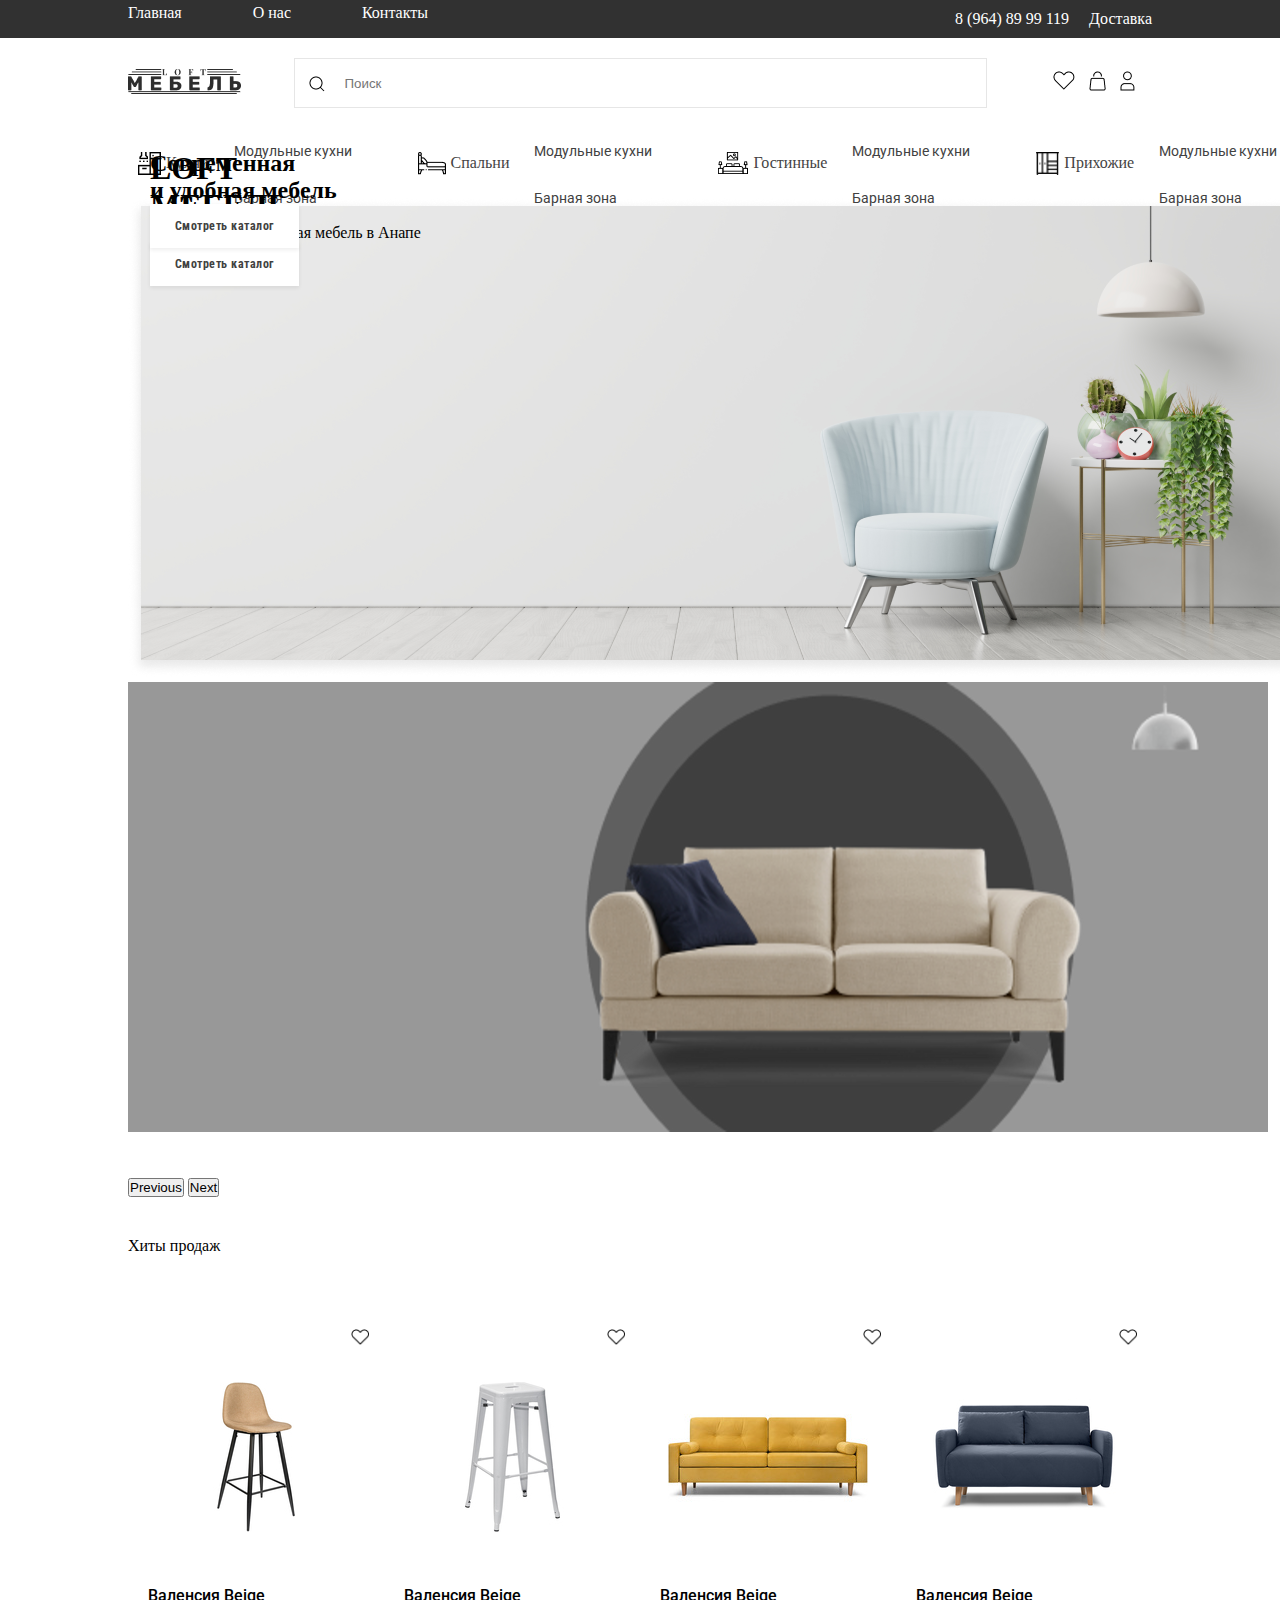
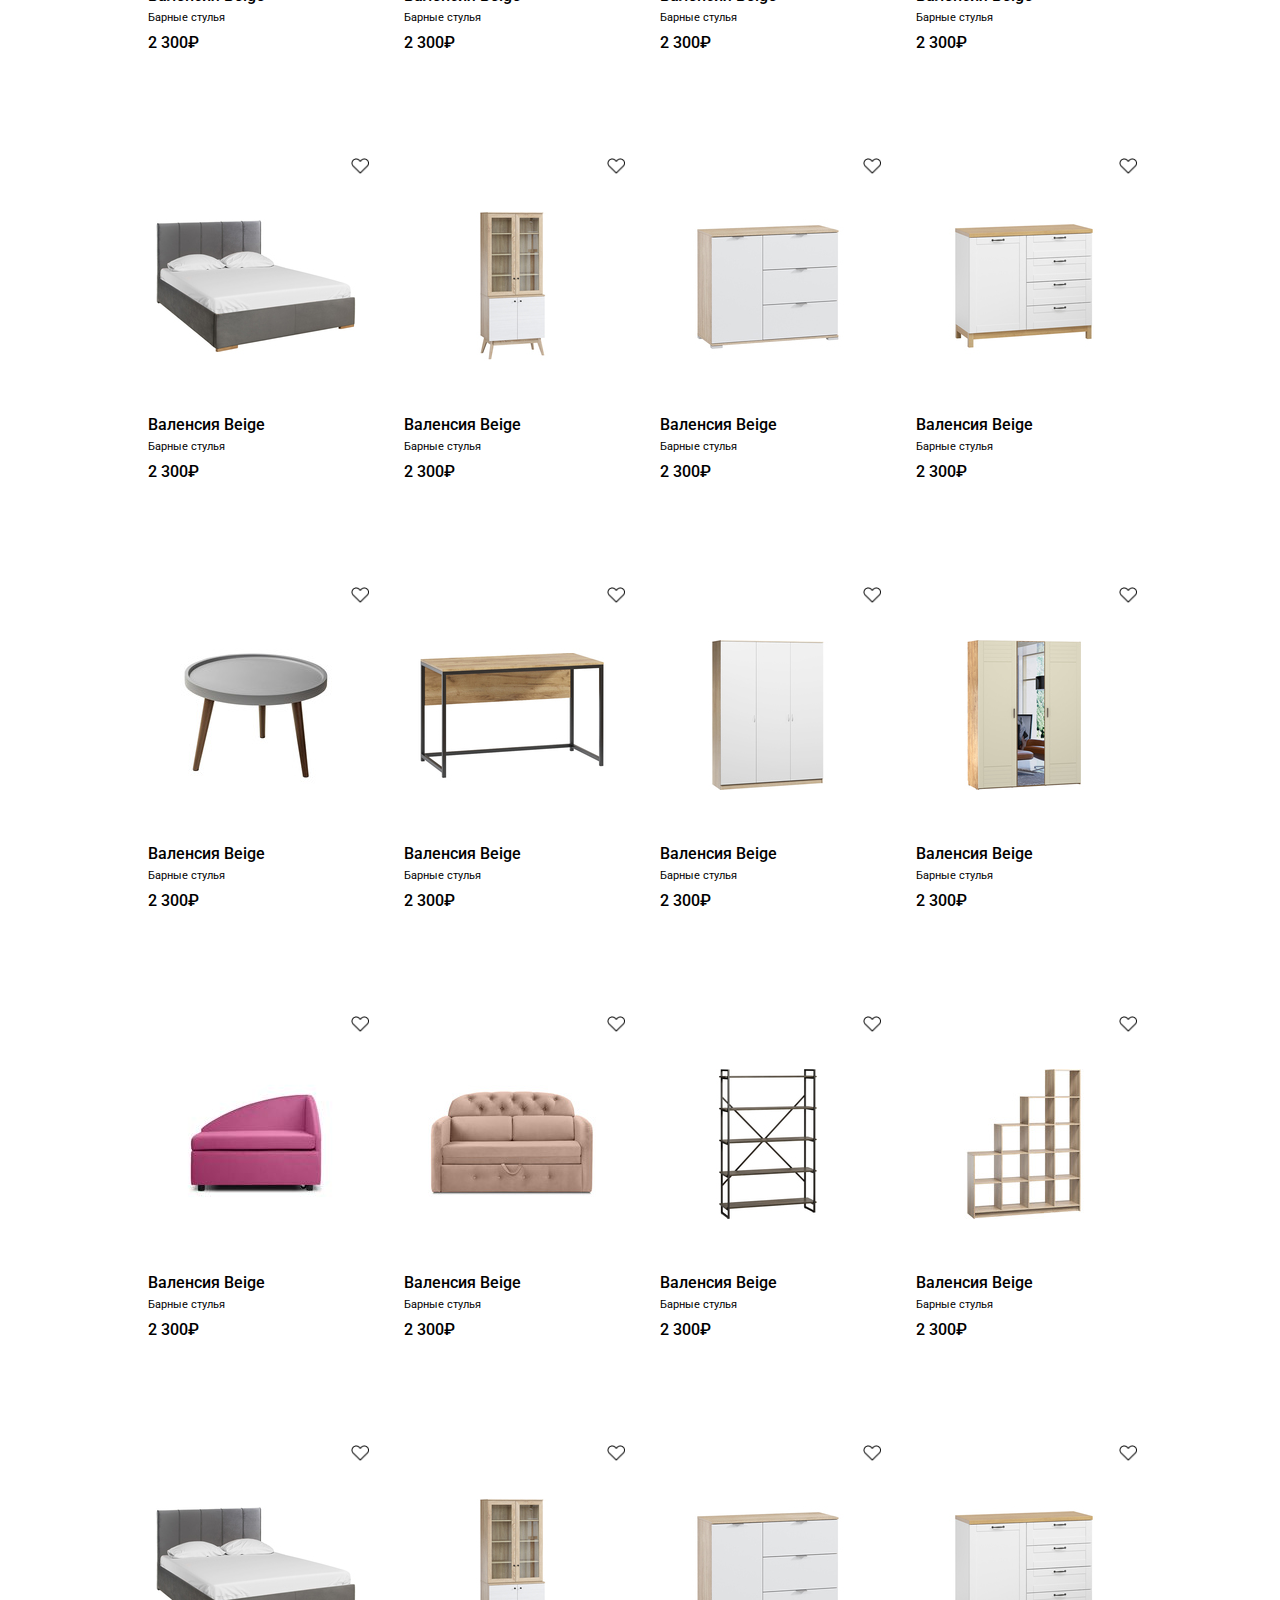
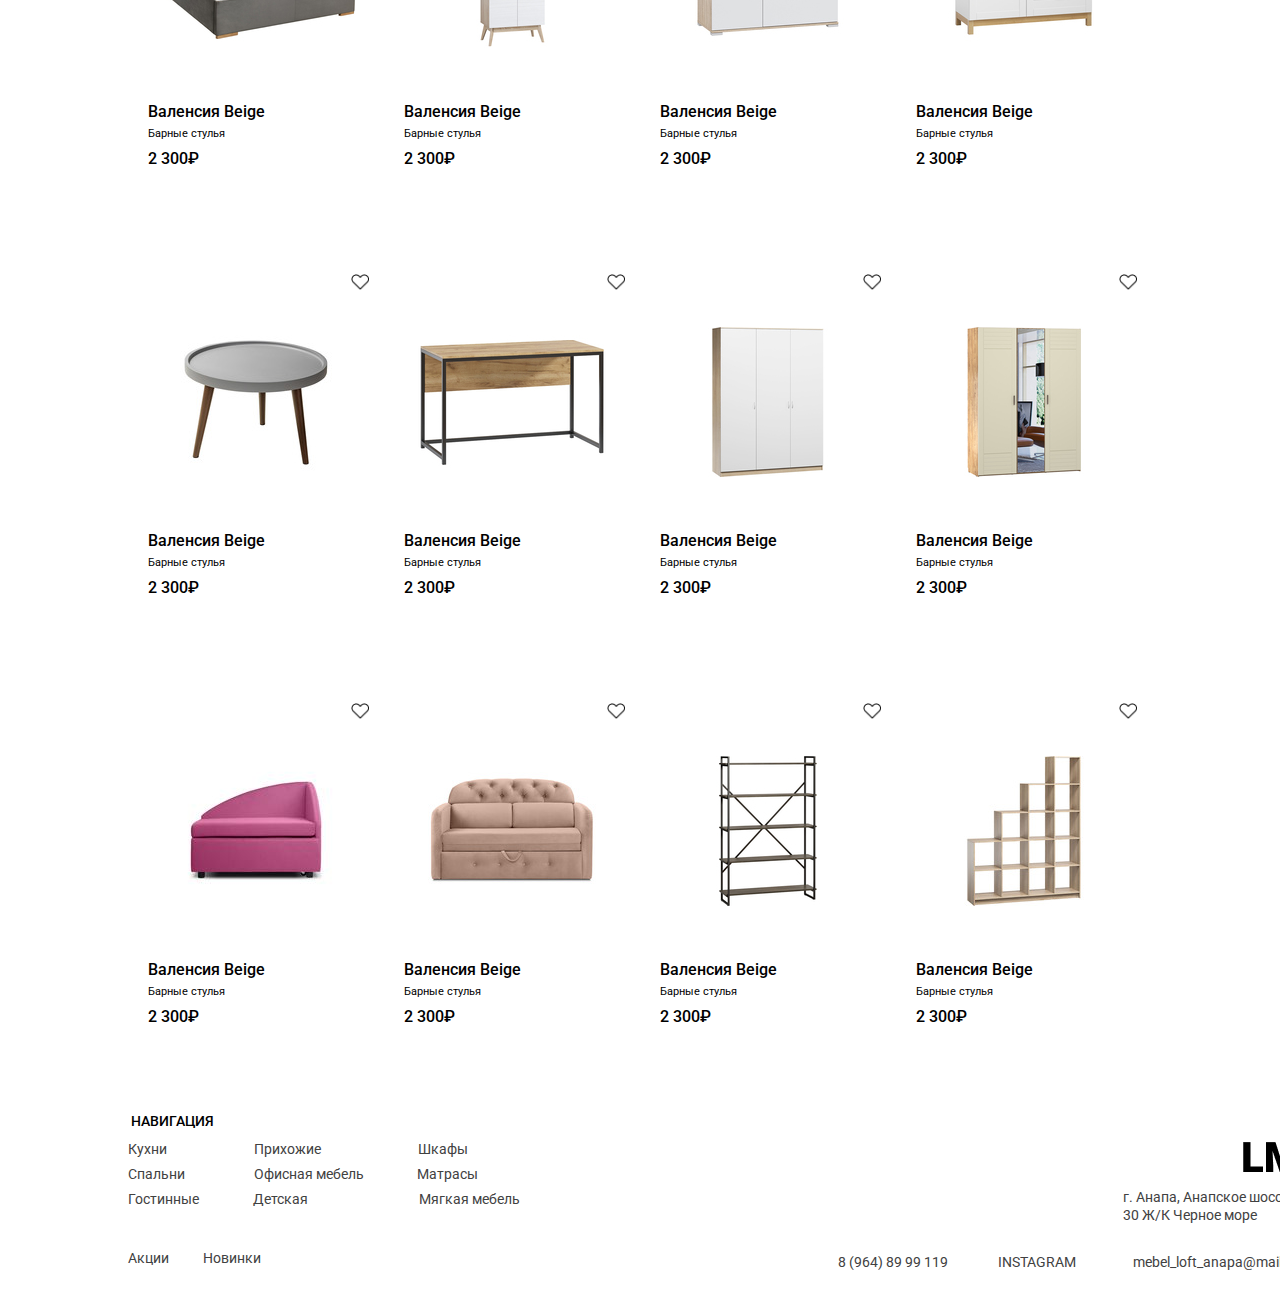
<file: index.html>
<!DOCTYPE html>
<html lang="en">

<head>
    <meta charset="UTF-8">
    <meta http-equiv="X-UA-Compatible" content="IE=edge">
    <meta name="viewport" content="width=device-width, initial-scale=1.0">
    <link href="https://cdn.jsdelivr.net/npm/bootstrap@5.3.0-alpha2/dist/css/bootstrap.min.css" rel="stylesheet"
        integrity="sha384-aFq/bzH65dt+w6FI2ooMVUpc+21e0SRygnTpmBvdBgSdnuTN7QbdgL+OapgHtvPp" crossorigin="anonymous">
    <link rel="stylesheet" href="https://cdnjs.cloudflare.com/ajax/libs/font-awesome/6.2.1/css/all.min.css"
        integrity="sha512-MV7K8+y+gLIBoVD59lQIYicR65iaqukzvf/nwasF0nqhPay5w/9lJmVM2hMDcnK1OnMGCdVK+iQrJ7lzPJQd1w=="
        crossorigin="anonymous" referrerpolicy="no-referrer" />
    <link rel="stylesheet" href="css/style.css">
    <link rel="stylesheet" href="css/media-style.css">
    <title>Document</title>
</head>

<body>
    <div class="loft">
        <div class="nav">
            <div class="main__nav">
                <div class="nav__left">
                    <ul>
                        <li><a href="index.html">Главная</a></li>
                        <li><a href="">О нас</a></li>
                        <li><a href="">Контакты</a></li>
                    </ul>
                </div>
                <div class="nav__right">
                    <a href="#"><i class="fa-solid fa-phone asd"></i>8 (964) 89 99 119</a>
                    <a href="#"><i class="fa-solid fa-car asd"></i>Доставка</a>
                </div>
            </div>
        </div>
        <div class="main">
            <header>
                <div class="header__top">
                    <div class="header__top-2"><a href="#"><img src="imgs/LOGO.png" alt="logo"></a></div>
                    <div class="header__top-1"><input type="text" placeholder="Поиск"></div>
                    <div class="icons">
                        <a href=""><img src="imgs/wishlist-icon.png" alt=""></a>
                        <a href=""><img src="imgs/bag.png" alt=""></a>
                        <a href=""><img src="imgs/profile-icon.png" alt=""></a>
                    </div>
                </div>
                <div class="header__list">
                    <a style="width: 100%;" href="#" class="btn btn-secondary dropdown knopka" role="button
                " id="dropdownMenuLink" data-bs-toggle="dropdown" aria-expanded="false">
                        <img src="imgs/kitchen-icon (1).png" class="icons2" alt="">Кухни</a>
                    <ul class="dropdown-menu common" aria-labelledby="dropdownMenuLink">
                        <li class="bnm"><a href="#">Модульные кухни</a></li>
                        <li class="bnm"><a href="#">Барная зона</a></li>
                        <li class="bnm"><a href="#">Кухонные уголки</a></li>
                        <li class="bnm"><a href="#">Обеденная зона</a></li>
                        <li class="bnm"><a href="#">Столешницы</a></li>
                        <li class="bnm"><a href="#">Стеновые панели</a></li>
                        <li class="bnm"><a href="#">Мойки, сушилки, <br> смесители для кухни</a></li>
                        <li class="bnm"><a href="#">Дополнительная <br> фарнитура</a></li>
                        <li class="bnm"><a href="#">Бытовая техника</a></li>
                    </ul>

                    <a style="width: 100%;" href="#" class="btn btn-secondary dropdown knopka" role="button
                " id="dropdownMenuLink" data-bs-toggle="dropdown" aria-expanded="false">
                        <img src="imgs/bedroom-icon.png" class="icons2" alt="">Спальни</a>
                    <ul class="dropdown-menu common" aria-labelledby="dropdownMenuLink">
                        <li class="bnm"><a href="#">Модульные кухни</a></li>
                        <li class="bnm"><a href="#">Барная зона</a></li>
                        <li class="bnm"><a href="#">Кухонные уголки</a></li>
                        <li class="bnm"><a href="#">Обеденная зона</a></li>
                        <li class="bnm"><a href="#">Столешницы</a></li>
                        <li class="bnm"><a href="#">Стеновые панели</a></li>
                        <li class="bnm"><a href="#">Мойки, сушилки, смесители для кухни</a></li>
                        <li class="bnm"><a href="#">Дополнительная фурнитура</a></li>
                        <li class="bnm"><a href="#">Бытовая техника</a></li>
                    </ul>

                    <a style="width: 100%;" href="#" class="btn btn-secondary dropdown knopka" role="button
                " id="dropdownMenuLink" data-bs-toggle="dropdown" aria-expanded="false">
                        <img src="imgs/livingroom-icon.png" class="icons2" alt="">Гостинные</a>
                    <ul class="dropdown-menu common" aria-labelledby="dropdownMenuLink">
                        <li class="bnm"><a href="#">Модульные кухни</a></li>
                        <li class="bnm"><a href="#">Барная зона</a></li>
                        <li class="bnm"><a href="#">Кухонные уголки</a></li>
                        <li class="bnm"><a href="#">Обеденная зона</a></li>
                        <li class="bnm"><a href="#">Столешницы</a></li>
                        <li class="bnm"><a href="#">Стеновые панели</a></li>
                        <li class="bnm"><a href="#">Мойки, сушилки, смесители для кухни</a></li>
                        <li class="bnm"><a href="#">Дополнительная фурнитура</a></li>
                        <li class="bnm"><a href="#">Бытовая техника</a></li>
                    </ul>

                    <a style="width: 100%;" href="#" class="btn btn-secondary dropdown knopka" role="button
                " id="dropdownMenuLink" data-bs-toggle="dropdown" aria-expanded="false">
                        <img src="imgs/closet-icon.png" class="icons2" alt="">Прихожие</a>
                    <ul class="dropdown-menu common" aria-labelledby="dropdownMenuLink">
                        <li class="bnm"><a href="#">Модульные кухни</a></li>
                        <li class="bnm"><a href="#">Барная зона</a></li>
                        <li class="bnm"><a href="#">Кухонные уголки</a></li>
                        <li class="bnm"><a href="#">Обеденная зона</a></li>
                        <li class="bnm"><a href="#">Столешницы</a></li>
                        <li class="bnm"><a href="#">Стеновые панели</a></li>
                        <li class="bnm"><a href="#">Мойки, сушилки, смесители для кухни</a></li>
                        <li class="bnm"><a href="#">Дополнительная фурнитура</a></li>
                        <li class="bnm"><a href="#">Бытовая техника</a></li>
                    </ul>

                    <a style="width: 130%;" href="#" class="btn btn-secondary dropdown knopka" role="button
                " id="dropdownMenuLink" data-bs-toggle="dropdown" aria-expanded="false">
                        <img src="imgs/office-icon.png" class="icons2" alt="">Офисная мебель</a>
                    <ul class="dropdown-menu common" aria-labelledby="dropdownMenuLink">
                        <li class="bnm"><a href="#">Модульные кухни</a></li>
                        <li class="bnm"><a href="#">Барная зона</a></li>
                        <li class="bnm"><a href="#">Кухонные уголки</a></li>
                        <li class="bnm"><a href="#">Обеденная зона</a></li>
                        <li class="bnm"><a href="#">Столешницы</a></li>
                        <li class="bnm"><a href="#">Стеновые панели</a></li>
                        <li class="bnm"><a href="#">Мойки, сушилки, смесители для кухни</a></li>
                        <li class="bnm"><a href="#">Дополнительная фурнитура</a></li>
                        <li class="bnm"><a href="#">Бытовая техника</a></li>
                    </ul>

                    <a style="width: 100%;" href="#" class="btn btn-secondary dropdown knopka" role="button
                " id="dropdownMenuLink" data-bs-toggle="dropdown" aria-expanded="false">
                        <img src="imgs/childrensroom-icon.png" class="icons2" alt="">Детская</a>
                    <ul class="dropdown-menu common" aria-labelledby="dropdownMenuLink">
                        <li class="bnm"><a href="#">Модульные кухни</a></li>
                        <li class="bnm"><a href="#">Барная зона</a></li>
                        <li class="bnm"><a href="#">Кухонные уголки</a></li>
                        <li class="bnm"><a href="#">Обеденная зона</a></li>
                        <li class="bnm"><a href="#">Столешницы</a></li>
                        <li class="bnm"><a href="#">Стеновые панели</a></li>
                        <li class="bnm"><a href="#">Мойки, сушилки, смесители для кухни</a></li>
                        <li class="bnm"><a href="#">Дополнительная фарнитура</a></li>
                        <li class="bnm"><a href="#">Бытовая техника</a></li>
                    </ul>

                    <a style="width: 90%;" href="#" class="btn btn-secondary dropdown knopka" role="button
                " id="dropdownMenuLink" data-bs-toggle="dropdown" aria-expanded="false">Акция</a>
                    <ul class="dropdown-menu common" aria-labelledby="dropdownMenuLink">
                        <li class="bnm"><a href="#">Модульные кухни</a></li>
                        <li class="bnm"><a href="#">Барная зона</a></li>
                        <li class="bnm"><a href="#">Кухонные уголки</a></li>
                        <li class="bnm"><a href="#">Обеденная зона</a></li>
                        <li class="bnm"><a href="#">Столешницы</a></li>
                        <li class="bnm"><a href="#">Стеновые панели</a></li>
                        <li class="bnm"><a href="#">Мойки, сушилки, смесители для кухни</a></li>
                        <li class="bnm"><a href="#">Дополнительная фарнитура</a></li>
                        <li class="bnm"><a href="#">Бытовая техника</a></li>
                    </ul>

                    <a style="width: 50px;" href="#" class="btn btn-secondary dropdown knopka bg-white" role="button
                " id="dropdownMenuLink" data-bs-toggle="dropdown" aria-expanded="false">
                        <img src="imgs/etc.png" alt=""></a>
                    <ul class="dropdown-menu common" aria-labelledby="dropdownMenuLink">
                        <li class="bnm"><a href="#">Модульные кухни</a></li>
                        <li class="bnm"><a href="#">Барная зона</a></li>
                        <li class="bnm"><a href="#">Кухонные уголки</a></li>
                        <li class="bnm"><a href="#">Обеденная зона</a></li>
                        <li class="bnm"><a href="#">Столешницы</a></li>
                        <li class="bnm"><a href="#">Стеновые панели</a></li>
                        <li class="bnm"><a href="#">Мойки, сушилки, смесители для кухни</a></li>
                        <li class="bnm"><a href="#">Дополнительная фарнитура</a></li>
                        <li class="bnm"><a href="#">Бытовая техника</a></li>
                    </ul>
                </div>
                <div id="carouselExampleControls" class="carousel slide" data-bs-ride="carousel">
                    <div class="carousel-inner">
                        <div class="carousel-item active">
                            <img src="imgs/1785 1 (1).png" class="d-block w-100 zxc" alt="...">
                            <div class="carousel-info1">
                                <h1 class="loft">LOFT <br> МЕБЕЛЬ</h1>
                                <p>Современная и удобная мебель в Анапе</p>
                                <button>Смотреть каталог</button>
                            </div>
                        </div>
                        <div class="carousel-item" id="carousel-gray">
                            <img src="imgs/main2.png" class="d-block w-100 zxc" alt="...">
                            <div class="carousel-info2">
                                <h2 class="loft">Современная <br> и удобная мебель</h2>
                                <button>Смотреть каталог</button>
                            </div>
                        </div>
                        <!-- <div class="carousel-item">
                        <img src="imgs/maxresdefault.jpg" class="d-block w-100 zxc" id="common-sizes" alt="...">
                    </div> -->
                    </div>
                    <button class="carousel-control-prev" type="button" data-bs-target="#carouselExampleControls"
                        data-bs-slide="prev">
                        <span class="carousel-control-prev-icon" aria-hidden="true"></span>
                        <span class="visually-hidden">Previous</span>
                    </button>
                    <button class="carousel-control-next" type="button" data-bs-target="#carouselExampleControls"
                        data-bs-slide="next">
                        <span class="carousel-control-next-icon" aria-hidden="true"></span>
                        <span class="visually-hidden">Next</span>
                    </button>
                </div>
            </header>
            <section>
                <div class="content">
                    <span>Хиты продаж</span>
                    <div class="items">
                        <div class="stroka">
                            <div class="item">
                                <div class="item-view">
                                    <div class="item-like">
                                        <img src="imgs/список желаемого.png" alt="">
                                    </div>
                                    <div class="item-pic">
                                        <img src="imgs/image 2 (2).png">
                                    </div>
                                    <div class="item-info">
                                        <p class="item-info-1">Валенсия Beige</p>
                                        <p class="item-info-2">Барные стулья</p>
                                        <p class="item-info-3">2 300₽</p>
                                    </div>
                                </div>
                                <div class="item-hidden">
                                    <h6>Размеры</h6>
                                    <div class="sizes">
                                        <p class="size1" id="size0"><span>ШИРИНА</span> 43 СМ</p>
                                        <p class="sizex">x</p>
                                        <p class="size1" id="size2"><span>ГЛУБИНА</span> 43 СМ</p>
                                        <p class="sizex">x</p>
                                        <p class="size1" id="size3"><span>ВЫСОТА</span> 77СМ</p>
                                    </div>
                                    <a class="korzina" href="">Добавить в корзину</a>
                                </div>
                            </div>

                            <div class="item">
                                <div class="item-view">
                                    <div class="item-like">
                                        <img src="imgs/список желаемого.png" alt="">
                                    </div>
                                    <div class="item-pic">
                                        <img src="imgs/image 2 (3).png">
                                    </div>
                                    <div class="item-info">
                                        <p class="item-info-1">Валенсия Beige</p>
                                        <p class="item-info-2">Барные стулья</p>
                                        <p class="item-info-3">2 300₽</p>
                                    </div>
                                </div>
                                <div class="item-hidden">
                                    <h6>Размеры</h6>
                                    <div class="sizes">
                                        <p class="size1" id="size0"><span>ШИРИНА</span> 43 СМ</p>
                                        <p class="sizex">x</p>
                                        <p class="size1" id="size2"><span>ГЛУБИНА</span> 43 СМ</p>
                                        <p class="sizex">x</p>
                                        <p class="size1" id="size3"><span>ВЫСОТА</span> 77СМ</p>
                                    </div>
                                    <a class="korzina" href="">Добавить в корзину</a>
                                </div>
                            </div>

                            <div class="item">
                                <div class="item-view">
                                    <div class="item-like">
                                        <img src="imgs/список желаемого.png" alt="">
                                    </div>
                                    <div class="item-pic">
                                        <img src="imgs/image 2 (4).png">
                                    </div>
                                    <div class="item-info">
                                        <p class="item-info-1">Валенсия Beige</p>
                                        <p class="item-info-2">Барные стулья</p>
                                        <p class="item-info-3">2 300₽</p>
                                    </div>
                                </div>
                                <div class="item-hidden">
                                    <h6>Размеры</h6>
                                    <div class="sizes">
                                        <p class="size1" id="size0"><span>ШИРИНА</span> 43 СМ</p>
                                        <p class="sizex">x</p>
                                        <p class="size1" id="size2"><span>ГЛУБИНА</span> 43 СМ</p>
                                        <p class="sizex">x</p>
                                        <p class="size1" id="size3"><span>ВЫСОТА</span> 77СМ</p>
                                    </div>
                                    <a class="korzina" href="карточка-товара.html" target="_blank">Добавить в корзину</a>
                                </div>
                            </div>

                            <div class="item">
                                <div class="item-view">
                                    <div class="item-like">
                                        <img src="imgs/список желаемого.png" alt="">
                                    </div>
                                    <div class="item-pic">
                                        <img src="imgs/image 2 (5).png">
                                    </div>
                                    <div class="item-info">
                                        <p class="item-info-1">Валенсия Beige</p>
                                        <p class="item-info-2">Барные стулья</p>
                                        <p class="item-info-3">2 300₽</p>
                                    </div>
                                </div>
                                <div class="item-hidden">
                                    <h6>Размеры</h6>
                                    <div class="sizes">
                                        <p class="size1" id="size0"><span>ШИРИНА</span> 43 СМ</p>
                                        <p class="sizex">x</p>
                                        <p class="size1" id="size2"><span>ГЛУБИНА</span> 43 СМ</p>
                                        <p class="sizex">x</p>
                                        <p class="size1" id="size3"><span>ВЫСОТА</span> 77СМ</p>
                                    </div>
                                    <a class="korzina" href="">Добавить в корзину</a>
                                </div>
                            </div>
                        </div>

                        <div class="stroka">
                            <div class="item">
                                <div class="item-view">
                                    <div class="item-like">
                                        <img src="imgs/список желаемого.png" alt="">
                                    </div>
                                    <div class="item-pic">
                                        <img src="imgs/image 2 (6).png">
                                    </div>
                                    <div class="item-info">
                                        <p class="item-info-1">Валенсия Beige</p>
                                        <p class="item-info-2">Барные стулья</p>
                                        <p class="item-info-3">2 300₽</p>
                                    </div>
                                </div>
                                <div class="item-hidden">
                                    <h6>Размеры</h6>
                                    <div class="sizes">
                                        <p class="size1" id="size0"><span>ШИРИНА</span> 43 СМ</p>
                                        <p class="sizex">x</p>
                                        <p class="size1" id="size2"><span>ГЛУБИНА</span> 43 СМ</p>
                                        <p class="sizex">x</p>
                                        <p class="size1" id="size3"><span>ВЫСОТА</span> 77СМ</p>
                                    </div>
                                    <a class="korzina" href="">Добавить в корзину</a>
                                </div>
                            </div>

                            <div class="item">
                                <div class="item-view">
                                    <div class="item-like">
                                        <img src="imgs/список желаемого.png" alt="">
                                    </div>
                                    <div class="item-pic">
                                        <img src="imgs/image 2 (7).png">
                                    </div>
                                    <div class="item-info">
                                        <p class="item-info-1">Валенсия Beige</p>
                                        <p class="item-info-2">Барные стулья</p>
                                        <p class="item-info-3">2 300₽</p>
                                    </div>
                                </div>
                                <div class="item-hidden">
                                    <h6>Размеры</h6>
                                    <div class="sizes">
                                        <p class="size1" id="size0"><span>ШИРИНА</span> 43 СМ</p>
                                        <p class="sizex">x</p>
                                        <p class="size1" id="size2"><span>ГЛУБИНА</span> 43 СМ</p>
                                        <p class="sizex">x</p>
                                        <p class="size1" id="size3"><span>ВЫСОТА</span> 77СМ</p>
                                    </div>
                                    <a class="korzina" href="">Добавить в корзину</a>
                                </div>
                            </div>

                            <div class="item">
                                <div class="item-view">
                                    <div class="item-like">
                                        <img src="imgs/список желаемого.png" alt="">
                                    </div>
                                    <div class="item-pic">
                                        <img src="imgs/image 2 (8).png">
                                    </div>
                                    <div class="item-info">
                                        <p class="item-info-1">Валенсия Beige</p>
                                        <p class="item-info-2">Барные стулья</p>
                                        <p class="item-info-3">2 300₽</p>
                                    </div>
                                </div>
                                <div class="item-hidden">
                                    <h6>Размеры</h6>
                                    <div class="sizes">
                                        <p class="size1" id="size0"><span>ШИРИНА</span> 43 СМ</p>
                                        <p class="sizex">x</p>
                                        <p class="size1" id="size2"><span>ГЛУБИНА</span> 43 СМ</p>
                                        <p class="sizex">x</p>
                                        <p class="size1" id="size3"><span>ВЫСОТА</span> 77СМ</p>
                                    </div>
                                    <a class="korzina" href="">Добавить в корзину</a>
                                </div>
                            </div>

                            <div class="item">
                                <div class="item-view">
                                    <div class="item-like">
                                        <img src="imgs/список желаемого.png" alt="">
                                    </div>
                                    <div class="item-pic">
                                        <img src="imgs/image 2 (9).png">
                                    </div>
                                    <div class="item-info">
                                        <p class="item-info-1">Валенсия Beige</p>
                                        <p class="item-info-2">Барные стулья</p>
                                        <p class="item-info-3">2 300₽</p>
                                    </div>
                                </div>
                                <div class="item-hidden">
                                    <h6>Размеры</h6>
                                    <div class="sizes">
                                        <p class="size1" id="size0"><span>ШИРИНА</span> 43 СМ</p>
                                        <p class="sizex">x</p>
                                        <p class="size1" id="size2"><span>ГЛУБИНА</span> 43 СМ</p>
                                        <p class="sizex">x</p>
                                        <p class="size1" id="size3"><span>ВЫСОТА</span> 77СМ</p>
                                    </div>
                                    <a class="korzina" href="">Добавить в корзину</a>
                                </div>
                            </div>
                        </div>

                        <div class="stroka">
                            <div class="item">
                                <div class="item-view">
                                    <div class="item-like">
                                        <img src="imgs/список желаемого.png" alt="">
                                    </div>
                                    <div class="item-pic">
                                        <img src="imgs/image 2 (10).png">
                                    </div>
                                    <div class="item-info">
                                        <p class="item-info-1">Валенсия Beige</p>
                                        <p class="item-info-2">Барные стулья</p>
                                        <p class="item-info-3">2 300₽</p>
                                    </div>
                                </div>
                                <div class="item-hidden">
                                    <h6>Размеры</h6>
                                    <div class="sizes">
                                        <p class="size1" id="size0"><span>ШИРИНА</span> 43 СМ</p>
                                        <p class="sizex">x</p>
                                        <p class="size1" id="size2"><span>ГЛУБИНА</span> 43 СМ</p>
                                        <p class="sizex">x</p>
                                        <p class="size1" id="size3"><span>ВЫСОТА</span> 77СМ</p>
                                    </div>
                                    <a class="korzina" href="">Добавить в корзину</a>
                                </div>
                            </div>

                            <div class="item">
                                <div class="item-view">
                                    <div class="item-like">
                                        <img src="imgs/список желаемого.png" alt="">
                                    </div>
                                    <div class="item-pic">
                                        <img src="imgs/image 2 (11).png">
                                    </div>
                                    <div class="item-info">
                                        <p class="item-info-1">Валенсия Beige</p>
                                        <p class="item-info-2">Барные стулья</p>
                                        <p class="item-info-3">2 300₽</p>
                                    </div>
                                </div>
                                <div class="item-hidden">
                                    <h6>Размеры</h6>
                                    <div class="sizes">
                                        <p class="size1" id="size0"><span>ШИРИНА</span> 43 СМ</p>
                                        <p class="sizex">x</p>
                                        <p class="size1" id="size2"><span>ГЛУБИНА</span> 43 СМ</p>
                                        <p class="sizex">x</p>
                                        <p class="size1" id="size3"><span>ВЫСОТА</span> 77СМ</p>
                                    </div>
                                    <a class="korzina" href="">Добавить в корзину</a>
                                </div>
                            </div>

                            <div class="item">
                                <div class="item-view">
                                    <div class="item-like">
                                        <img src="imgs/список желаемого.png" alt="">
                                    </div>
                                    <div class="item-pic">
                                        <img src="imgs/image 2 (12).png">
                                    </div>
                                    <div class="item-info">
                                        <p class="item-info-1">Валенсия Beige</p>
                                        <p class="item-info-2">Барные стулья</p>
                                        <p class="item-info-3">2 300₽</p>
                                    </div>
                                </div>
                                <div class="item-hidden">
                                    <h6>Размеры</h6>
                                    <div class="sizes">
                                        <p class="size1" id="size0"><span>ШИРИНА</span> 43 СМ</p>
                                        <p class="sizex">x</p>
                                        <p class="size1" id="size2"><span>ГЛУБИНА</span> 43 СМ</p>
                                        <p class="sizex">x</p>
                                        <p class="size1" id="size3"><span>ВЫСОТА</span> 77СМ</p>
                                    </div>
                                    <a class="korzina" href="">Добавить в корзину</a>
                                </div>
                            </div>

                            <div class="item">
                                <div class="item-view">
                                    <div class="item-like">
                                        <img src="imgs/список желаемого.png" alt="">
                                    </div>
                                    <div class="item-pic">
                                        <img src="imgs/image 2 (13).png">
                                    </div>
                                    <div class="item-info">
                                        <p class="item-info-1">Валенсия Beige</p>
                                        <p class="item-info-2">Барные стулья</p>
                                        <p class="item-info-3">2 300₽</p>
                                    </div>
                                </div>
                                <div class="item-hidden">
                                    <h6>Размеры</h6>
                                    <div class="sizes">
                                        <p class="size1" id="size0"><span>ШИРИНА</span> 43 СМ</p>
                                        <p class="sizex">x</p>
                                        <p class="size1" id="size2"><span>ГЛУБИНА</span> 43 СМ</p>
                                        <p class="sizex">x</p>
                                        <p class="size1" id="size3"><span>ВЫСОТА</span> 77СМ</p>
                                    </div>
                                    <a class="korzina" href="">Добавить в корзину</a>
                                </div>
                            </div>
                        </div>

                        <div class="stroka">
                            <div class="item">
                                <div class="item-view">
                                    <div class="item-like">
                                        <img src="imgs/список желаемого.png" alt="">
                                    </div>
                                    <div class="item-pic">
                                        <img src="imgs/image 2 (14).png">
                                    </div>
                                    <div class="item-info">
                                        <p class="item-info-1">Валенсия Beige</p>
                                        <p class="item-info-2">Барные стулья</p>
                                        <p class="item-info-3">2 300₽</p>
                                    </div>
                                </div>
                                <div class="item-hidden">
                                    <h6>Размеры</h6>
                                    <div class="sizes">
                                        <p class="size1" id="size0"><span>ШИРИНА</span> 43 СМ</p>
                                        <p class="sizex">x</p>
                                        <p class="size1" id="size2"><span>ГЛУБИНА</span> 43 СМ</p>
                                        <p class="sizex">x</p>
                                        <p class="size1" id="size3"><span>ВЫСОТА</span> 77СМ</p>
                                    </div>
                                    <a class="korzina" href="">Добавить в корзину</a>
                                </div>
                            </div>

                            <div class="item">
                                <div class="item-view">
                                    <div class="item-like">
                                        <img src="imgs/список желаемого.png" alt="">
                                    </div>
                                    <div class="item-pic">
                                        <img src="imgs/image 2 (15).png">
                                    </div>
                                    <div class="item-info">
                                        <p class="item-info-1">Валенсия Beige</p>
                                        <p class="item-info-2">Барные стулья</p>
                                        <p class="item-info-3">2 300₽</p>
                                    </div>
                                </div>
                                <div class="item-hidden">
                                    <h6>Размеры</h6>
                                    <div class="sizes">
                                        <p class="size1" id="size0"><span>ШИРИНА</span> 43 СМ</p>
                                        <p class="sizex">x</p>
                                        <p class="size1" id="size2"><span>ГЛУБИНА</span> 43 СМ</p>
                                        <p class="sizex">x</p>
                                        <p class="size1" id="size3"><span>ВЫСОТА</span> 77СМ</p>
                                    </div>
                                    <a class="korzina" href="">Добавить в корзину</a>
                                </div>
                            </div>

                            <div class="item">
                                <div class="item-view">
                                    <div class="item-like">
                                        <img src="imgs/список желаемого.png" alt="">
                                    </div>
                                    <div class="item-pic">
                                        <img src="imgs/image 2 (16).png">
                                    </div>
                                    <div class="item-info">
                                        <p class="item-info-1">Валенсия Beige</p>
                                        <p class="item-info-2">Барные стулья</p>
                                        <p class="item-info-3">2 300₽</p>
                                    </div>
                                </div>
                                <div class="item-hidden">
                                    <h6>Размеры</h6>
                                    <div class="sizes">
                                        <p class="size1" id="size0"><span>ШИРИНА</span> 43 СМ</p>
                                        <p class="sizex">x</p>
                                        <p class="size1" id="size2"><span>ГЛУБИНА</span> 43 СМ</p>
                                        <p class="sizex">x</p>
                                        <p class="size1" id="size3"><span>ВЫСОТА</span> 77СМ</p>
                                    </div>
                                    <a class="korzina" href="">Добавить в корзину</a>
                                </div>
                            </div>

                            <div class="item">
                                <div class="item-view">
                                    <div class="item-like">
                                        <img src="imgs/список желаемого.png" alt="">
                                    </div>
                                    <div class="item-pic">
                                        <img src="imgs/image 2 (17).png">
                                    </div>
                                    <div class="item-info">
                                        <p class="item-info-1">Валенсия Beige</p>
                                        <p class="item-info-2">Барные стулья</p>
                                        <p class="item-info-3">2 300₽</p>
                                    </div>
                                </div>
                                <div class="item-hidden">
                                    <h6>Размеры</h6>
                                    <div class="sizes">
                                        <p class="size1" id="size0"><span>ШИРИНА</span> 43 СМ</p>
                                        <p class="sizex">x</p>
                                        <p class="size1" id="size2"><span>ГЛУБИНА</span> 43 СМ</p>
                                        <p class="sizex">x</p>
                                        <p class="size1" id="size3"><span>ВЫСОТА</span> 77СМ</p>
                                    </div>
                                    <a class="korzina" href="">Добавить в корзину</a>
                                </div>
                            </div>
                        </div>

                        <div class="stroka">
                            <div class="item">
                                <div class="item-view">
                                    <div class="item-like">
                                        <img src="imgs/список желаемого.png" alt="">
                                    </div>
                                    <div class="item-pic">
                                        <img src="imgs/image 2 (6).png">
                                    </div>
                                    <div class="item-info">
                                        <p class="item-info-1">Валенсия Beige</p>
                                        <p class="item-info-2">Барные стулья</p>
                                        <p class="item-info-3">2 300₽</p>
                                    </div>
                                </div>
                                <div class="item-hidden">
                                    <h6>Размеры</h6>
                                    <div class="sizes">
                                        <p class="size1" id="size0"><span>ШИРИНА</span> 43 СМ</p>
                                        <p class="sizex">x</p>
                                        <p class="size1" id="size2"><span>ГЛУБИНА</span> 43 СМ</p>
                                        <p class="sizex">x</p>
                                        <p class="size1" id="size3"><span>ВЫСОТА</span> 77СМ</p>
                                    </div>
                                    <a class="korzina" href="">Добавить в корзину</a>
                                </div>
                            </div>

                            <div class="item">
                                <div class="item-view">
                                    <div class="item-like">
                                        <img src="imgs/список желаемого.png" alt="">
                                    </div>
                                    <div class="item-pic">
                                        <img src="imgs/image 2 (7).png">
                                    </div>
                                    <div class="item-info">
                                        <p class="item-info-1">Валенсия Beige</p>
                                        <p class="item-info-2">Барные стулья</p>
                                        <p class="item-info-3">2 300₽</p>
                                    </div>
                                </div>
                                <div class="item-hidden">
                                    <h6>Размеры</h6>
                                    <div class="sizes">
                                        <p class="size1" id="size0"><span>ШИРИНА</span> 43 СМ</p>
                                        <p class="sizex">x</p>
                                        <p class="size1" id="size2"><span>ГЛУБИНА</span> 43 СМ</p>
                                        <p class="sizex">x</p>
                                        <p class="size1" id="size3"><span>ВЫСОТА</span> 77СМ</p>
                                    </div>
                                    <a class="korzina" href="">Добавить в корзину</a>
                                </div>
                            </div>

                            <div class="item">
                                <div class="item-view">
                                    <div class="item-like">
                                        <img src="imgs/список желаемого.png" alt="">
                                    </div>
                                    <div class="item-pic">
                                        <img src="imgs/image 2 (8).png">
                                    </div>
                                    <div class="item-info">
                                        <p class="item-info-1">Валенсия Beige</p>
                                        <p class="item-info-2">Барные стулья</p>
                                        <p class="item-info-3">2 300₽</p>
                                    </div>
                                </div>
                                <div class="item-hidden">
                                    <h6>Размеры</h6>
                                    <div class="sizes">
                                        <p class="size1" id="size0"><span>ШИРИНА</span> 43 СМ</p>
                                        <p class="sizex">x</p>
                                        <p class="size1" id="size2"><span>ГЛУБИНА</span> 43 СМ</p>
                                        <p class="sizex">x</p>
                                        <p class="size1" id="size3"><span>ВЫСОТА</span> 77СМ</p>
                                    </div>
                                    <a class="korzina" href="">Добавить в корзину</a>
                                </div>
                            </div>

                            <div class="item">
                                <div class="item-view">
                                    <div class="item-like">
                                        <img src="imgs/список желаемого.png" alt="">
                                    </div>
                                    <div class="item-pic">
                                        <img src="imgs/image 2 (9).png">
                                    </div>
                                    <div class="item-info">
                                        <p class="item-info-1">Валенсия Beige</p>
                                        <p class="item-info-2">Барные стулья</p>
                                        <p class="item-info-3">2 300₽</p>
                                    </div>
                                </div>
                                <div class="item-hidden">
                                    <h6>Размеры</h6>
                                    <div class="sizes">
                                        <p class="size1" id="size0"><span>ШИРИНА</span> 43 СМ</p>
                                        <p class="sizex">x</p>
                                        <p class="size1" id="size2"><span>ГЛУБИНА</span> 43 СМ</p>
                                        <p class="sizex">x</p>
                                        <p class="size1" id="size3"><span>ВЫСОТА</span> 77СМ</p>
                                    </div>
                                    <a class="korzina" href="">Добавить в корзину</a>
                                </div>
                            </div>
                        </div>
                        <div class="stroka">
                            <div class="item">
                                <div class="item-view">
                                    <div class="item-like">
                                        <img src="imgs/список желаемого.png" alt="">
                                    </div>
                                    <div class="item-pic">
                                        <img src="imgs/image 2 (10).png">
                                    </div>
                                    <div class="item-info">
                                        <p class="item-info-1">Валенсия Beige</p>
                                        <p class="item-info-2">Барные стулья</p>
                                        <p class="item-info-3">2 300₽</p>
                                    </div>
                                </div>
                                <div class="item-hidden">
                                    <h6>Размеры</h6>
                                    <div class="sizes">
                                        <p class="size1" id="size0"><span>ШИРИНА</span> 43 СМ</p>
                                        <p class="sizex">x</p>
                                        <p class="size1" id="size2"><span>ГЛУБИНА</span> 43 СМ</p>
                                        <p class="sizex">x</p>
                                        <p class="size1" id="size3"><span>ВЫСОТА</span> 77СМ</p>
                                    </div>
                                    <a class="korzina" href="">Добавить в корзину</a>
                                </div>
                            </div>

                            <div class="item">
                                <div class="item-view">
                                    <div class="item-like">
                                        <img src="imgs/список желаемого.png" alt="">
                                    </div>
                                    <div class="item-pic">
                                        <img src="imgs/image 2 (11).png">
                                    </div>
                                    <div class="item-info">
                                        <p class="item-info-1">Валенсия Beige</p>
                                        <p class="item-info-2">Барные стулья</p>
                                        <p class="item-info-3">2 300₽</p>
                                    </div>
                                </div>
                                <div class="item-hidden">
                                    <h6>Размеры</h6>
                                    <div class="sizes">
                                        <p class="size1" id="size0"><span>ШИРИНА</span> 43 СМ</p>
                                        <p class="sizex">x</p>
                                        <p class="size1" id="size2"><span>ГЛУБИНА</span> 43 СМ</p>
                                        <p class="sizex">x</p>
                                        <p class="size1" id="size3"><span>ВЫСОТА</span> 77СМ</p>
                                    </div>
                                    <a class="korzina" href="">Добавить в корзину</a>
                                </div>
                            </div>

                            <div class="item">
                                <div class="item-view">
                                    <div class="item-like">
                                        <img src="imgs/список желаемого.png" alt="">
                                    </div>
                                    <div class="item-pic">
                                        <img src="imgs/image 2 (12).png">
                                    </div>
                                    <div class="item-info">
                                        <p class="item-info-1">Валенсия Beige</p>
                                        <p class="item-info-2">Барные стулья</p>
                                        <p class="item-info-3">2 300₽</p>
                                    </div>
                                </div>
                                <div class="item-hidden">
                                    <h6>Размеры</h6>
                                    <div class="sizes">
                                        <p class="size1" id="size0"><span>ШИРИНА</span> 43 СМ</p>
                                        <p class="sizex">x</p>
                                        <p class="size1" id="size2"><span>ГЛУБИНА</span> 43 СМ</p>
                                        <p class="sizex">x</p>
                                        <p class="size1" id="size3"><span>ВЫСОТА</span> 77СМ</p>
                                    </div>
                                    <a class="korzina" href="">Добавить в корзину</a>
                                </div>
                            </div>

                            <div class="item">
                                <div class="item-view">
                                    <div class="item-like">
                                        <img src="imgs/список желаемого.png" alt="">
                                    </div>
                                    <div class="item-pic">
                                        <img src="imgs/image 2 (13).png">
                                    </div>
                                    <div class="item-info">
                                        <p class="item-info-1">Валенсия Beige</p>
                                        <p class="item-info-2">Барные стулья</p>
                                        <p class="item-info-3">2 300₽</p>
                                    </div>
                                </div>
                                <div class="item-hidden">
                                    <h6>Размеры</h6>
                                    <div class="sizes">
                                        <p class="size1" id="size0"><span>ШИРИНА</span> 43 СМ</p>
                                        <p class="sizex">x</p>
                                        <p class="size1" id="size2"><span>ГЛУБИНА</span> 43 СМ</p>
                                        <p class="sizex">x</p>
                                        <p class="size1" id="size3"><span>ВЫСОТА</span> 77СМ</p>
                                    </div>
                                    <a class="korzina" href="">Добавить в корзину</a>
                                </div>
                            </div>
                        </div>

                        <div class="stroka">
                            <div class="item">
                                <div class="item-view">
                                    <div class="item-like">
                                        <img src="imgs/список желаемого.png" alt="">
                                    </div>
                                    <div class="item-pic">
                                        <img src="imgs/image 2 (14).png">
                                    </div>
                                    <div class="item-info">
                                        <p class="item-info-1">Валенсия Beige</p>
                                        <p class="item-info-2">Барные стулья</p>
                                        <p class="item-info-3">2 300₽</p>
                                    </div>
                                </div>
                                <div class="item-hidden">
                                    <h6>Размеры</h6>
                                    <div class="sizes">
                                        <p class="size1" id="size0"><span>ШИРИНА</span> 43 СМ</p>
                                        <p class="sizex">x</p>
                                        <p class="size1" id="size2"><span>ГЛУБИНА</span> 43 СМ</p>
                                        <p class="sizex">x</p>
                                        <p class="size1" id="size3"><span>ВЫСОТА</span> 77СМ</p>
                                    </div>
                                    <a class="korzina" href="">Добавить в корзину</a>
                                </div>
                            </div>

                            <div class="item">
                                <div class="item-view">
                                    <div class="item-like">
                                        <img src="imgs/список желаемого.png" alt="">
                                    </div>
                                    <div class="item-pic">
                                        <img src="imgs/image 2 (15).png">
                                    </div>
                                    <div class="item-info">
                                        <p class="item-info-1">Валенсия Beige</p>
                                        <p class="item-info-2">Барные стулья</p>
                                        <p class="item-info-3">2 300₽</p>
                                    </div>
                                </div>
                                <div class="item-hidden">
                                    <h6>Размеры</h6>
                                    <div class="sizes">
                                        <p class="size1" id="size0"><span>ШИРИНА</span> 43 СМ</p>
                                        <p class="sizex">x</p>
                                        <p class="size1" id="size2"><span>ГЛУБИНА</span> 43 СМ</p>
                                        <p class="sizex">x</p>
                                        <p class="size1" id="size3"><span>ВЫСОТА</span> 77СМ</p>
                                    </div>
                                    <a class="korzina" href="">Добавить в корзину</a>
                                </div>
                            </div>

                            <div class="item">
                                <div class="item-view">
                                    <div class="item-like">
                                        <img src="imgs/список желаемого.png" alt="">
                                    </div>
                                    <div class="item-pic">
                                        <img src="imgs/image 2 (16).png">
                                    </div>
                                    <div class="item-info">
                                        <p class="item-info-1">Валенсия Beige</p>
                                        <p class="item-info-2">Барные стулья</p>
                                        <p class="item-info-3">2 300₽</p>
                                    </div>
                                </div>
                                <div class="item-hidden">
                                    <h6>Размеры</h6>
                                    <div class="sizes">
                                        <p class="size1" id="size0"><span>ШИРИНА</span> 43 СМ</p>
                                        <p class="sizex">x</p>
                                        <p class="size1" id="size2"><span>ГЛУБИНА</span> 43 СМ</p>
                                        <p class="sizex">x</p>
                                        <p class="size1" id="size3"><span>ВЫСОТА</span> 77СМ</p>
                                    </div>
                                    <a class="korzina" href="">Добавить в корзину</a>
                                </div>
                            </div>

                            <div class="item">
                                <div class="item-view">
                                    <div class="item-like">
                                        <img src="imgs/список желаемого.png" alt="">
                                    </div>
                                    <div class="item-pic">
                                        <img src="imgs/image 2 (17).png">
                                    </div>
                                    <div class="item-info">
                                        <p class="item-info-1">Валенсия Beige</p>
                                        <p class="item-info-2">Барные стулья</p>
                                        <p class="item-info-3">2 300₽</p>
                                    </div>
                                </div>
                                <div class="item-hidden">
                                    <h6>Размеры</h6>
                                    <div class="sizes">
                                        <p class="size1" id="size0"><span>ШИРИНА</span> 43 СМ</p>
                                        <p class="sizex">x</p>
                                        <p class="size1" id="size2"><span>ГЛУБИНА</span> 43 СМ</p>
                                        <p class="sizex">x</p>
                                        <p class="size1" id="size3"><span>ВЫСОТА</span> 77СМ</p>
                                    </div>
                                    <a class="korzina" href="">Добавить в корзину</a>
                                </div>
                            </div>
                        </div>
                    </div>
                </div>
            </section>

            <footer>
                <div class="footer-nav">
                    <div class="footer nav-list">
                        <div class="footer-left">
                            <div class="footer__main-title">НАВИГАЦИЯ</div>
                            <div class="footer nav-link">
                                <div class="list-1">
                                    <a class="kuxni" href="#">Кухни</a>
                                    <a class="prixojie" href="#">Прихожие</a>
                                    <a class="shkafi" href="#">Шкафы</a>
                                </div>
                                <div class="list-2">
                                    <a class="spalni" href="#">Спальни</a>
                                    <a class="ofisnaya-mebel" href="#">Офисная мебель</a>
                                    <a class="matrasi" href="#">Матрасы</a>
                                </div>
                                <div class="list-3">
                                    <a class="gostinnie" href="#">Гостинные</a>
                                    <a class="detskaya" href="#">Детская</a>
                                    <a class="myagkaya-mebel" href="#">Мягкая мебель</a>
                                </div>
                                <div class="list-4">
                                    <a class="akcii" href="#">Акции</a>
                                    <a class="novinki" href="#">Новинки</a>
                                </div>
                            </div>
                        </div>
                        <div class="footer-lm">
                            <a class="footer-lm__logo" href="#"><img src="imgs/logo (1).png" alt=""></a>
                            <a class="footer-lm__address" href="#">г. Анапа, Анапское шоссе, <br> 30 Ж/К Черное море
                            </a>
                            <div class="contacts">
                                <a class="cont-tel" href="tel:8 (964) 89 99 119"><i class="fa-solid fa-phone asd"></i>8
                                    (964) 89 99 119</a>
                                <a class="cont-inst" href=""><i class="fa-brands fa-instagram fa-lg"></i>INSTAGRAM</a>
                                <a class="cont-mail" href=""><i
                                        class="fa-solid fa-envelope fa-lg"></i>mebel_loft_anapa@mail.ru</a>
                            </div>
                        </div>
                    </div>
                </div>
            </footer>
        </div>
    </div>


    <div class="loft320">
        <div class="main">
            <div class="header__top">
                <div class="header__top-extra">
                    <div class="header__top-2">
                        <img class="burger-menu" src="responsive-imgs/menu-icon.png" alt="">
                        <a href="#" class="logo"><img src="responsive-imgs/LOGO.png" alt="logo"></a>
                    </div>
                    <div class="icons">
                        <a href=""><img src="imgs/wishlist-icon.png" alt=""></a>
                        <a href=""><img src="imgs/bag.png" alt=""></a>
                        <a href=""><img src="imgs/profile-icon.png" alt=""></a>
                    </div>
                    <div class="poisk"><input type="text" placeholder="Поиск"></div>
                </div>
            </div>
            <div class="mebel-advert">
                <div class="mebel-advert__info">
                    <p class="mebel-advert__info__headline">Современная <br> и удобная мебель</p>
                    <p class="mebel-advert__info__headline-info">С доставкой по <br> Краснодарскому краю</p>
                </div>
                <img src="responsive-imgs/1785 1.png" alt="">
            </div>
            <div class="section">
                <h5>Хиты продаж</h5>

                <div class="items">
                    <div class="stroka">
                        <div class="item" id="item1">
                            <div class="item-view">
                                <div class="item-like">
                                    <img src="responsive-imgs/список желаемого (1).png" alt="">
                                </div>
                                <div class="item-pic">
                                    <img src="responsive-imgs/image 2.png">
                                </div>
                                <div class="item-info">
                                    <p class="item-info-1">Валенсия Beige</p>
                                    <p class="item-info-2">Барные стулья</p>
                                    <p class="item-info-3">2 300₽</p>
                                </div>
                            </div>
                            <!-- <div class="item-hidden">
                                <h6>Размеры</h6>
                                <div class="sizes">
                                    <p class="size1" id="size0"><span>ШИРИНА</span> 43 СМ</p>
                                    <p class="sizex">x</p>
                                    <p class="size1" id="size2"><span>ГЛУБИНА</span> 43 СМ</p>
                                    <p class="sizex">x</p>
                                    <p class="size1" id="size3"><span>ВЫСОТА</span> 77СМ</p>
                                </div>
                                <a class="korzina" href="">Добавить в корзину</a>
                            </div> -->
                        </div>

                        <div class="item" id="item2">
                            <div class="item-view">
                                <div class="item-like">
                                    <img src="responsive-imgs/список желаемого (1).png" alt="">
                                </div>
                                <div class="item-pic">
                                    <img src="responsive-imgs/image 2.png">
                                </div>
                                <div class="item-info">
                                    <p class="item-info-1">Валенсия Beige</p>
                                    <p class="item-info-2">Барные стулья</p>
                                    <p class="item-info-3">2 300₽</p>
                                </div>
                            </div>
                            <!-- <div class="item-hidden">
                                <h6>Размеры</h6>
                                <div class="sizes">
                                    <p class="size1" id="size0"><span>ШИРИНА</span> 43 СМ</p>
                                    <p class="sizex">x</p>
                                    <p class="size1" id="size2"><span>ГЛУБИНА</span> 43 СМ</p>
                                    <p class="sizex">x</p>
                                    <p class="size1" id="size3"><span>ВЫСОТА</span> 77СМ</p>
                                </div>
                                <a class="korzina" href="">Добавить в корзину</a>
                            </div> -->
                        </div>
                    </div>

                    <div class="stroka" id="stroka2">
                        <div class="item" id="item1">
                            <div class="item-view">
                                <div class="item-like">
                                    <img src="responsive-imgs/список желаемого (1).png" alt="">
                                </div>
                                <div class="item-pic">
                                    <img src="responsive-imgs/image 2.png">
                                </div>
                                <div class="item-info">
                                    <p class="item-info-1">Валенсия Beige</p>
                                    <p class="item-info-2">Барные стулья</p>
                                    <p class="item-info-3">2 300₽</p>
                                </div>
                            </div>
                            <!-- <div class="item-hidden">
                                <h6>Размеры</h6>
                                <div class="sizes">
                                    <p class="size1" id="size0"><span>ШИРИНА</span> 43 СМ</p>
                                    <p class="sizex">x</p>
                                    <p class="size1" id="size2"><span>ГЛУБИНА</span> 43 СМ</p>
                                    <p class="sizex">x</p>
                                    <p class="size1" id="size3"><span>ВЫСОТА</span> 77СМ</p>
                                </div>
                                <a class="korzina" href="">Добавить в корзину</a>
                            </div> -->
                        </div>

                        <div class="item" id="item2">
                            <div class="item-view">
                                <div class="item-like">
                                    <img src="responsive-imgs/список желаемого (1).png" alt="">
                                </div>
                                <div class="item-pic">
                                    <img src="responsive-imgs/image 2.png">
                                </div>
                                <div class="item-info">
                                    <p class="item-info-1">Валенсия Beige</p>
                                    <p class="item-info-2">Барные стулья</p>
                                    <p class="item-info-3">2 300₽</p>
                                </div>
                            </div>
                            <!-- <div class="item-hidden">
                                <h6>Размеры</h6>
                                <div class="sizes">
                                    <p class="size1" id="size0"><span>ШИРИНА</span> 43 СМ</p>
                                    <p class="sizex">x</p>
                                    <p class="size1" id="size2"><span>ГЛУБИНА</span> 43 СМ</p>
                                    <p class="sizex">x</p>
                                    <p class="size1" id="size3"><span>ВЫСОТА</span> 77СМ</p>
                                </div>
                                <a class="korzina" href="">Добавить в корзину</a>
                            </div> -->
                        </div>
                    </div>
                </div>
            </div>
        </div>
    </div>
    </div>


    <script src="https://cdn.jsdelivr.net/npm/@popperjs/core@2.9.2/dist/umd/popper.min.js"
        integrity="sha384-IQsoLXl5PILFhosVNubq5LC7Qb9DXgDA9i+tQ8Zj3iwWAwPtgFTxbJ8NT4GN1R8p"
        crossorigin="anonymous"></script>
    <script src="https://cdn.jsdelivr.net/npm/bootstrap@5.0.2/dist/js/bootstrap.min.js"
        integrity="sha384-cVKIPhGWiC2Al4u+LWgxfKTRIcfu0JTxR+EQDz/bgldoEyl4H0zUF0QKbrJ0EcQF"
        crossorigin="anonymous"></script>
    <script src="https://ajax.googleapis.com/ajax/libs/jquery/3.3.1/jquery.min.js"></script>
</body>

</html>
</file>
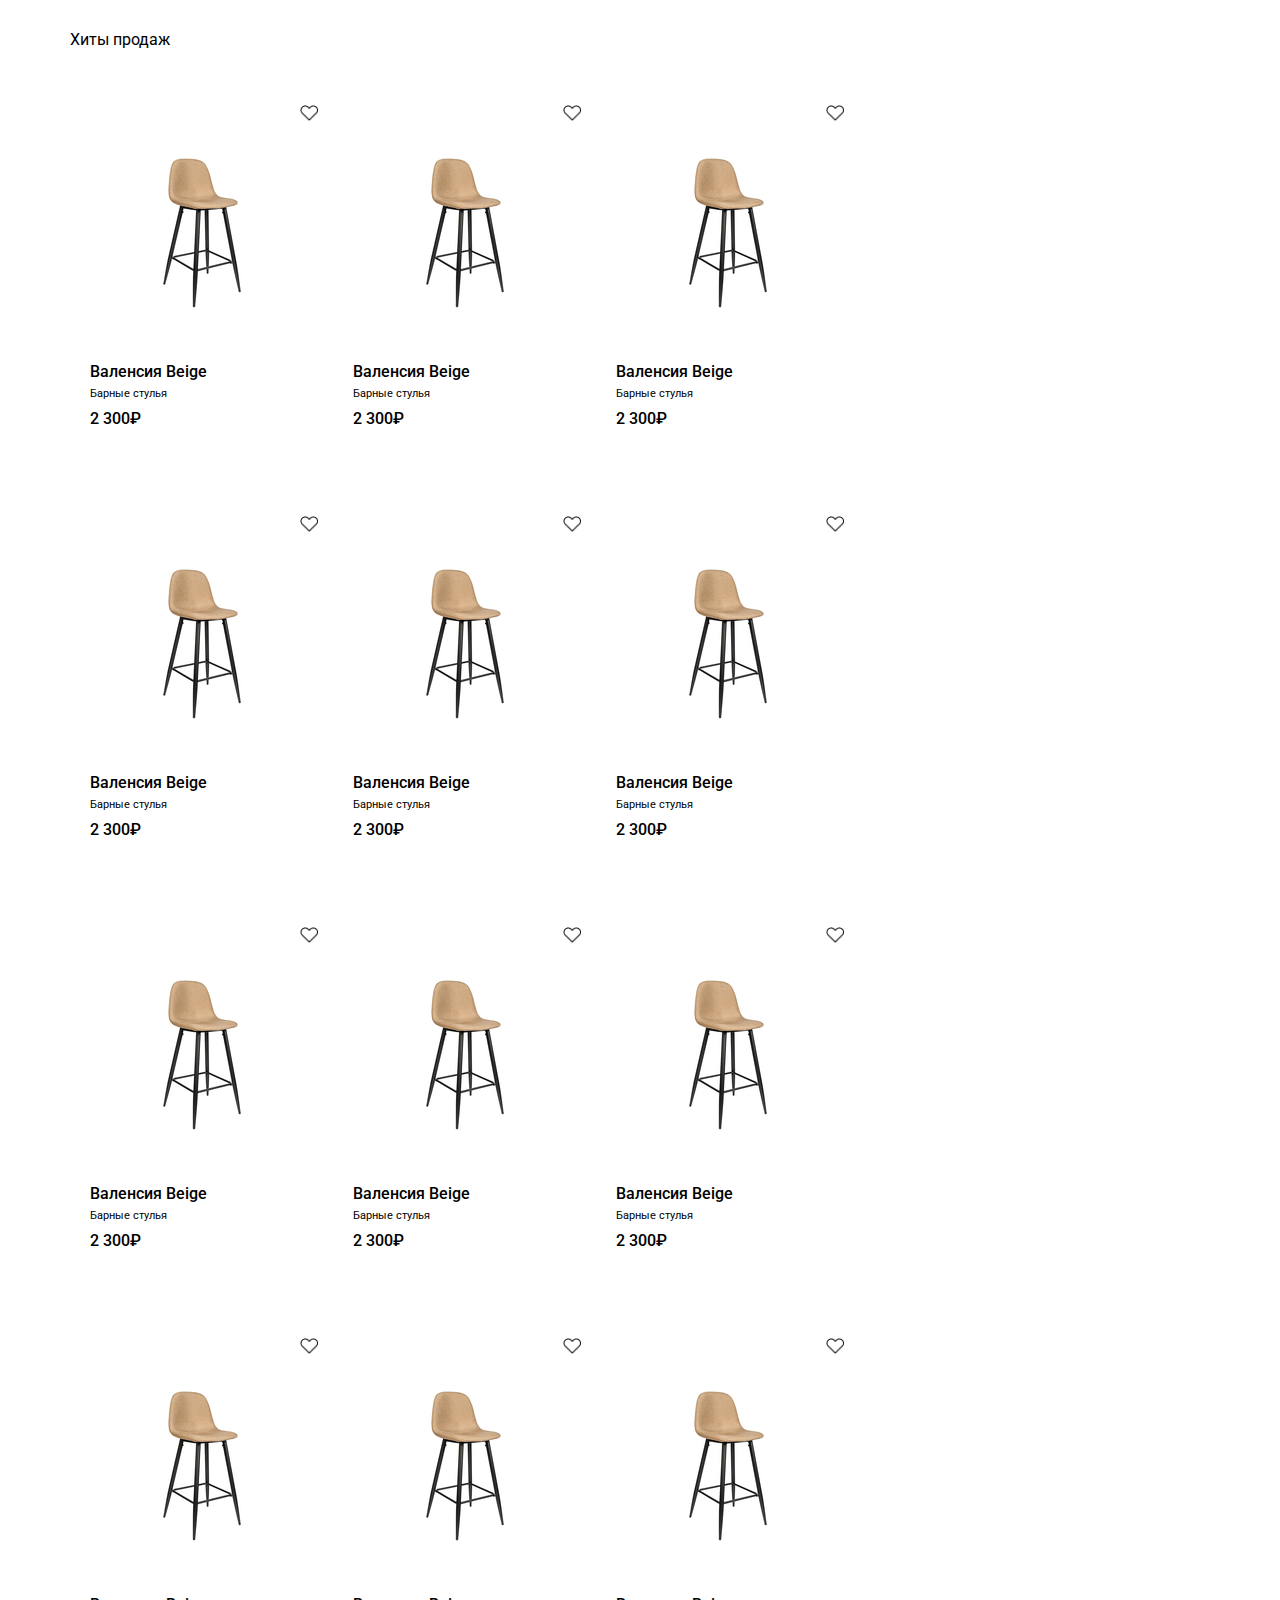
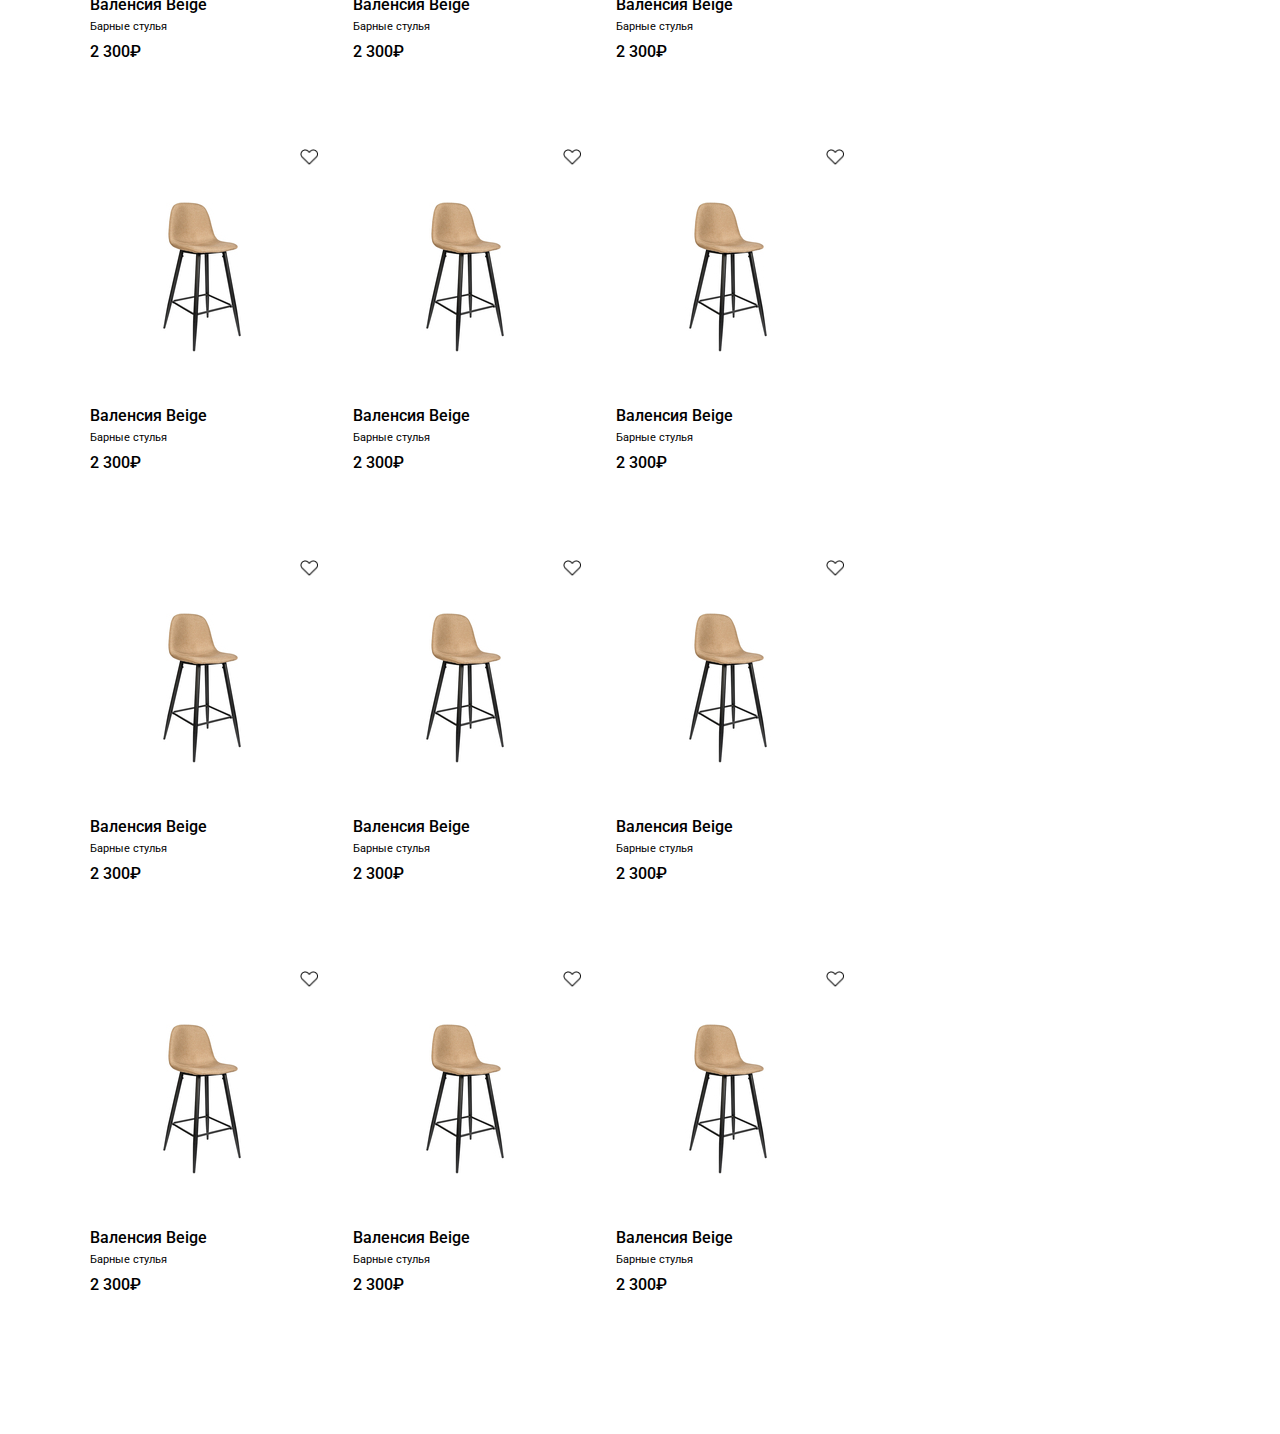
<file: experimental/experimental/index.html>
<!DOCTYPE html>
<html lang="en">

<head>
    <meta charset="UTF-8">
    <meta http-equiv="X-UA-Compatible" content="IE=edge">
    <meta name="viewport" content="width=device-width, initial-scale=1.0">
    <link rel="stylesheet" href="style.css">
    <title>Document</title>
</head>

<body>
    <div class="container">
        <section>
            <div class="content">
                <p class="title">Хиты продаж</p>
                <div class="items">
                    <div class="item">
                        <div class="item-view">
                            <div class="item-like">
                                <img src="../../imgs/список желаемого.png" alt="">
                            </div>
                            <div class="item-pic">
                                <img src="../../imgs/image 2 (2).png">
                            </div>
                            <div class="item-info">
                                <p class="item-info-1">Валенсия Beige</p>
                                <p class="item-info-2">Барные стулья</p>
                                <p class="item-info-3">2 300₽</p>
                            </div>
                        </div>
                        <div class="item-hidden">
                            <h6>Размеры</h6>
                            <div class="sizes">
                                <p class="size1" id="size0"><span>ШИРИНА</span> 43 СМ</p>
                                <p class="sizex">x</p>
                                <p class="size1" id="size2"><span>ГЛУБИНА</span> 43 СМ</p>
                                <p class="sizex">x</p>
                                <p class="size1" id="size3"><span>ВЫСОТА</span> 77СМ</p>
                            </div>
                            <a class="korzina" href="">Добавить в корзину</a>
                        </div>
                    </div>
                    <div class="item">
                        <div class="item-view">
                            <div class="item-like">
                                <img src="../../imgs/список желаемого.png" alt="">
                            </div>
                            <div class="item-pic">
                                <img src="../../imgs/image 2 (2).png">
                            </div>
                            <div class="item-info">
                                <p class="item-info-1">Валенсия Beige</p>
                                <p class="item-info-2">Барные стулья</p>
                                <p class="item-info-3">2 300₽</p>
                            </div>
                        </div>
                        <div class="item-hidden">
                            <h6>Размеры</h6>
                            <div class="sizes">
                                <p class="size1" id="size0"><span>ШИРИНА</span> 43 СМ</p>
                                <p class="sizex">x</p>
                                <p class="size1" id="size2"><span>ГЛУБИНА</span> 43 СМ</p>
                                <p class="sizex">x</p>
                                <p class="size1" id="size3"><span>ВЫСОТА</span> 77СМ</p>
                            </div>
                            <a class="korzina" href="">Добавить в корзину</a>
                        </div>
                    </div>
                    <div class="item">
                        <div class="item-view">
                            <div class="item-like">
                                <img src="../../imgs/список желаемого.png" alt="">
                            </div>
                            <div class="item-pic">
                                <img src="../../imgs/image 2 (2).png">
                            </div>
                            <div class="item-info">
                                <p class="item-info-1">Валенсия Beige</p>
                                <p class="item-info-2">Барные стулья</p>
                                <p class="item-info-3">2 300₽</p>
                            </div>
                        </div>
                        <div class="item-hidden">
                            <h6>Размеры</h6>
                            <div class="sizes">
                                <p class="size1" id="size0"><span>ШИРИНА</span> 43 СМ</p>
                                <p class="sizex">x</p>
                                <p class="size1" id="size2"><span>ГЛУБИНА</span> 43 СМ</p>
                                <p class="sizex">x</p>
                                <p class="size1" id="size3"><span>ВЫСОТА</span> 77СМ</p>
                            </div>
                            <a class="korzina" href="">Добавить в корзину</a>
                        </div>
                    </div>
                </div>
                <div class="items">
                    <div class="item">
                        <div class="item-view">
                            <div class="item-like">
                                <img src="../../imgs/список желаемого.png" alt="">
                            </div>
                            <div class="item-pic">
                                <img src="../../imgs/image 2 (2).png">
                            </div>
                            <div class="item-info">
                                <p class="item-info-1">Валенсия Beige</p>
                                <p class="item-info-2">Барные стулья</p>
                                <p class="item-info-3">2 300₽</p>
                            </div>
                        </div>
                        <div class="item-hidden">
                            <h6>Размеры</h6>
                            <div class="sizes">
                                <p class="size1" id="size0"><span>ШИРИНА</span> 43 СМ</p>
                                <p class="sizex">x</p>
                                <p class="size1" id="size2"><span>ГЛУБИНА</span> 43 СМ</p>
                                <p class="sizex">x</p>
                                <p class="size1" id="size3"><span>ВЫСОТА</span> 77СМ</p>
                            </div>
                            <a class="korzina" href="">Добавить в корзину</a>
                        </div>
                    </div>
                    <div class="item">
                        <div class="item-view">
                            <div class="item-like">
                                <img src="../../imgs/список желаемого.png" alt="">
                            </div>
                            <div class="item-pic">
                                <img src="../../imgs/image 2 (2).png">
                            </div>
                            <div class="item-info">
                                <p class="item-info-1">Валенсия Beige</p>
                                <p class="item-info-2">Барные стулья</p>
                                <p class="item-info-3">2 300₽</p>
                            </div>
                        </div>
                        <div class="item-hidden">
                            <h6>Размеры</h6>
                            <div class="sizes">
                                <p class="size1" id="size0"><span>ШИРИНА</span> 43 СМ</p>
                                <p class="sizex">x</p>
                                <p class="size1" id="size2"><span>ГЛУБИНА</span> 43 СМ</p>
                                <p class="sizex">x</p>
                                <p class="size1" id="size3"><span>ВЫСОТА</span> 77СМ</p>
                            </div>
                            <a class="korzina" href="">Добавить в корзину</a>
                        </div>
                    </div>
                    <div class="item">
                        <div class="item-view">
                            <div class="item-like">
                                <img src="../../imgs/список желаемого.png" alt="">
                            </div>
                            <div class="item-pic">
                                <img src="../../imgs/image 2 (2).png">
                            </div>
                            <div class="item-info">
                                <p class="item-info-1">Валенсия Beige</p>
                                <p class="item-info-2">Барные стулья</p>
                                <p class="item-info-3">2 300₽</p>
                            </div>
                        </div>
                        <div class="item-hidden">
                            <h6>Размеры</h6>
                            <div class="sizes">
                                <p class="size1" id="size0"><span>ШИРИНА</span> 43 СМ</p>
                                <p class="sizex">x</p>
                                <p class="size1" id="size2"><span>ГЛУБИНА</span> 43 СМ</p>
                                <p class="sizex">x</p>
                                <p class="size1" id="size3"><span>ВЫСОТА</span> 77СМ</p>
                            </div>
                            <a class="korzina" href="">Добавить в корзину</a>
                        </div>
                    </div>
                </div>
                <div class="items">
                    <div class="item">
                        <div class="item-view">
                            <div class="item-like">
                                <img src="../../imgs/список желаемого.png" alt="">
                            </div>
                            <div class="item-pic">
                                <img src="../../imgs/image 2 (2).png">
                            </div>
                            <div class="item-info">
                                <p class="item-info-1">Валенсия Beige</p>
                                <p class="item-info-2">Барные стулья</p>
                                <p class="item-info-3">2 300₽</p>
                            </div>
                        </div>
                        <div class="item-hidden">
                            <h6>Размеры</h6>
                            <div class="sizes">
                                <p class="size1" id="size0"><span>ШИРИНА</span> 43 СМ</p>
                                <p class="sizex">x</p>
                                <p class="size1" id="size2"><span>ГЛУБИНА</span> 43 СМ</p>
                                <p class="sizex">x</p>
                                <p class="size1" id="size3"><span>ВЫСОТА</span> 77СМ</p>
                            </div>
                            <a class="korzina" href="">Добавить в корзину</a>
                        </div>
                    </div>
                    <div class="item">
                        <div class="item-view">
                            <div class="item-like">
                                <img src="../../imgs/список желаемого.png" alt="">
                            </div>
                            <div class="item-pic">
                                <img src="../../imgs/image 2 (2).png">
                            </div>
                            <div class="item-info">
                                <p class="item-info-1">Валенсия Beige</p>
                                <p class="item-info-2">Барные стулья</p>
                                <p class="item-info-3">2 300₽</p>
                            </div>
                        </div>
                        <div class="item-hidden">
                            <h6>Размеры</h6>
                            <div class="sizes">
                                <p class="size1" id="size0"><span>ШИРИНА</span> 43 СМ</p>
                                <p class="sizex">x</p>
                                <p class="size1" id="size2"><span>ГЛУБИНА</span> 43 СМ</p>
                                <p class="sizex">x</p>
                                <p class="size1" id="size3"><span>ВЫСОТА</span> 77СМ</p>
                            </div>
                            <a class="korzina" href="">Добавить в корзину</a>
                        </div>
                    </div>
                    <div class="item">
                        <div class="item-view">
                            <div class="item-like">
                                <img src="../../imgs/список желаемого.png" alt="">
                            </div>
                            <div class="item-pic">
                                <img src="../../imgs/image 2 (2).png">
                            </div>
                            <div class="item-info">
                                <p class="item-info-1">Валенсия Beige</p>
                                <p class="item-info-2">Барные стулья</p>
                                <p class="item-info-3">2 300₽</p>
                            </div>
                        </div>
                        <div class="item-hidden">
                            <h6>Размеры</h6>
                            <div class="sizes">
                                <p class="size1" id="size0"><span>ШИРИНА</span> 43 СМ</p>
                                <p class="sizex">x</p>
                                <p class="size1" id="size2"><span>ГЛУБИНА</span> 43 СМ</p>
                                <p class="sizex">x</p>
                                <p class="size1" id="size3"><span>ВЫСОТА</span> 77СМ</p>
                            </div>
                            <a class="korzina" href="">Добавить в корзину</a>
                        </div>
                    </div>
                </div>
                <div class="items">
                    <div class="item">
                        <div class="item-view">
                            <div class="item-like">
                                <img src="../../imgs/список желаемого.png" alt="">
                            </div>
                            <div class="item-pic">
                                <img src="../../imgs/image 2 (2).png">
                            </div>
                            <div class="item-info">
                                <p class="item-info-1">Валенсия Beige</p>
                                <p class="item-info-2">Барные стулья</p>
                                <p class="item-info-3">2 300₽</p>
                            </div>
                        </div>
                        <div class="item-hidden">
                            <h6>Размеры</h6>
                            <div class="sizes">
                                <p class="size1" id="size0"><span>ШИРИНА</span> 43 СМ</p>
                                <p class="sizex">x</p>
                                <p class="size1" id="size2"><span>ГЛУБИНА</span> 43 СМ</p>
                                <p class="sizex">x</p>
                                <p class="size1" id="size3"><span>ВЫСОТА</span> 77СМ</p>
                            </div>
                            <a class="korzina" href="">Добавить в корзину</a>
                        </div>
                    </div>
                    <div class="item">
                        <div class="item-view">
                            <div class="item-like">
                                <img src="../../imgs/список желаемого.png" alt="">
                            </div>
                            <div class="item-pic">
                                <img src="../../imgs/image 2 (2).png">
                            </div>
                            <div class="item-info">
                                <p class="item-info-1">Валенсия Beige</p>
                                <p class="item-info-2">Барные стулья</p>
                                <p class="item-info-3">2 300₽</p>
                            </div>
                        </div>
                        <div class="item-hidden">
                            <h6>Размеры</h6>
                            <div class="sizes">
                                <p class="size1" id="size0"><span>ШИРИНА</span> 43 СМ</p>
                                <p class="sizex">x</p>
                                <p class="size1" id="size2"><span>ГЛУБИНА</span> 43 СМ</p>
                                <p class="sizex">x</p>
                                <p class="size1" id="size3"><span>ВЫСОТА</span> 77СМ</p>
                            </div>
                            <a class="korzina" href="">Добавить в корзину</a>
                        </div>
                    </div>
                    <div class="item">
                        <div class="item-view">
                            <div class="item-like">
                                <img src="../../imgs/список желаемого.png" alt="">
                            </div>
                            <div class="item-pic">
                                <img src="../../imgs/image 2 (2).png">
                            </div>
                            <div class="item-info">
                                <p class="item-info-1">Валенсия Beige</p>
                                <p class="item-info-2">Барные стулья</p>
                                <p class="item-info-3">2 300₽</p>
                            </div>
                        </div>
                        <div class="item-hidden">
                            <h6>Размеры</h6>
                            <div class="sizes">
                                <p class="size1" id="size0"><span>ШИРИНА</span> 43 СМ</p>
                                <p class="sizex">x</p>
                                <p class="size1" id="size2"><span>ГЛУБИНА</span> 43 СМ</p>
                                <p class="sizex">x</p>
                                <p class="size1" id="size3"><span>ВЫСОТА</span> 77СМ</p>
                            </div>
                            <a class="korzina" href="">Добавить в корзину</a>
                        </div>
                    </div>
                </div>
                <div class="items">
                    <div class="item">
                        <div class="item-view">
                            <div class="item-like">
                                <img src="../../imgs/список желаемого.png" alt="">
                            </div>
                            <div class="item-pic">
                                <img src="../../imgs/image 2 (2).png">
                            </div>
                            <div class="item-info">
                                <p class="item-info-1">Валенсия Beige</p>
                                <p class="item-info-2">Барные стулья</p>
                                <p class="item-info-3">2 300₽</p>
                            </div>
                        </div>
                        <div class="item-hidden">
                            <h6>Размеры</h6>
                            <div class="sizes">
                                <p class="size1" id="size0"><span>ШИРИНА</span> 43 СМ</p>
                                <p class="sizex">x</p>
                                <p class="size1" id="size2"><span>ГЛУБИНА</span> 43 СМ</p>
                                <p class="sizex">x</p>
                                <p class="size1" id="size3"><span>ВЫСОТА</span> 77СМ</p>
                            </div>
                            <a class="korzina" href="">Добавить в корзину</a>
                        </div>
                    </div>
                    <div class="item">
                        <div class="item-view">
                            <div class="item-like">
                                <img src="../../imgs/список желаемого.png" alt="">
                            </div>
                            <div class="item-pic">
                                <img src="../../imgs/image 2 (2).png">
                            </div>
                            <div class="item-info">
                                <p class="item-info-1">Валенсия Beige</p>
                                <p class="item-info-2">Барные стулья</p>
                                <p class="item-info-3">2 300₽</p>
                            </div>
                        </div>
                        <div class="item-hidden">
                            <h6>Размеры</h6>
                            <div class="sizes">
                                <p class="size1" id="size0"><span>ШИРИНА</span> 43 СМ</p>
                                <p class="sizex">x</p>
                                <p class="size1" id="size2"><span>ГЛУБИНА</span> 43 СМ</p>
                                <p class="sizex">x</p>
                                <p class="size1" id="size3"><span>ВЫСОТА</span> 77СМ</p>
                            </div>
                            <a class="korzina" href="">Добавить в корзину</a>
                        </div>
                    </div>
                    <div class="item">
                        <div class="item-view">
                            <div class="item-like">
                                <img src="../../imgs/список желаемого.png" alt="">
                            </div>
                            <div class="item-pic">
                                <img src="../../imgs/image 2 (2).png">
                            </div>
                            <div class="item-info">
                                <p class="item-info-1">Валенсия Beige</p>
                                <p class="item-info-2">Барные стулья</p>
                                <p class="item-info-3">2 300₽</p>
                            </div>
                        </div>
                        <div class="item-hidden">
                            <h6>Размеры</h6>
                            <div class="sizes">
                                <p class="size1" id="size0"><span>ШИРИНА</span> 43 СМ</p>
                                <p class="sizex">x</p>
                                <p class="size1" id="size2"><span>ГЛУБИНА</span> 43 СМ</p>
                                <p class="sizex">x</p>
                                <p class="size1" id="size3"><span>ВЫСОТА</span> 77СМ</p>
                            </div>
                            <a class="korzina" href="">Добавить в корзину</a>
                        </div>
                    </div>
                </div>
                <div class="items">
                    <div class="item">
                        <div class="item-view">
                            <div class="item-like">
                                <img src="../../imgs/список желаемого.png" alt="">
                            </div>
                            <div class="item-pic">
                                <img src="../../imgs/image 2 (2).png">
                            </div>
                            <div class="item-info">
                                <p class="item-info-1">Валенсия Beige</p>
                                <p class="item-info-2">Барные стулья</p>
                                <p class="item-info-3">2 300₽</p>
                            </div>
                        </div>
                        <div class="item-hidden">
                            <h6>Размеры</h6>
                            <div class="sizes">
                                <p class="size1" id="size0"><span>ШИРИНА</span> 43 СМ</p>
                                <p class="sizex">x</p>
                                <p class="size1" id="size2"><span>ГЛУБИНА</span> 43 СМ</p>
                                <p class="sizex">x</p>
                                <p class="size1" id="size3"><span>ВЫСОТА</span> 77СМ</p>
                            </div>
                            <a class="korzina" href="">Добавить в корзину</a>
                        </div>
                    </div>
                    <div class="item">
                        <div class="item-view">
                            <div class="item-like">
                                <img src="../../imgs/список желаемого.png" alt="">
                            </div>
                            <div class="item-pic">
                                <img src="../../imgs/image 2 (2).png">
                            </div>
                            <div class="item-info">
                                <p class="item-info-1">Валенсия Beige</p>
                                <p class="item-info-2">Барные стулья</p>
                                <p class="item-info-3">2 300₽</p>
                            </div>
                        </div>
                        <div class="item-hidden">
                            <h6>Размеры</h6>
                            <div class="sizes">
                                <p class="size1" id="size0"><span>ШИРИНА</span> 43 СМ</p>
                                <p class="sizex">x</p>
                                <p class="size1" id="size2"><span>ГЛУБИНА</span> 43 СМ</p>
                                <p class="sizex">x</p>
                                <p class="size1" id="size3"><span>ВЫСОТА</span> 77СМ</p>
                            </div>
                            <a class="korzina" href="">Добавить в корзину</a>
                        </div>
                    </div>
                    <div class="item">
                        <div class="item-view">
                            <div class="item-like">
                                <img src="../../imgs/список желаемого.png" alt="">
                            </div>
                            <div class="item-pic">
                                <img src="../../imgs/image 2 (2).png">
                            </div>
                            <div class="item-info">
                                <p class="item-info-1">Валенсия Beige</p>
                                <p class="item-info-2">Барные стулья</p>
                                <p class="item-info-3">2 300₽</p>
                            </div>
                        </div>
                        <div class="item-hidden">
                            <h6>Размеры</h6>
                            <div class="sizes">
                                <p class="size1" id="size0"><span>ШИРИНА</span> 43 СМ</p>
                                <p class="sizex">x</p>
                                <p class="size1" id="size2"><span>ГЛУБИНА</span> 43 СМ</p>
                                <p class="sizex">x</p>
                                <p class="size1" id="size3"><span>ВЫСОТА</span> 77СМ</p>
                            </div>
                            <a class="korzina" href="">Добавить в корзину</a>
                        </div>
                    </div>
                </div>
                <div class="items">
                    <div class="item">
                        <div class="item-view">
                            <div class="item-like">
                                <img src="../../imgs/список желаемого.png" alt="">
                            </div>
                            <div class="item-pic">
                                <img src="../../imgs/image 2 (2).png">
                            </div>
                            <div class="item-info">
                                <p class="item-info-1">Валенсия Beige</p>
                                <p class="item-info-2">Барные стулья</p>
                                <p class="item-info-3">2 300₽</p>
                            </div>
                        </div>
                        <div class="item-hidden">
                            <h6>Размеры</h6>
                            <div class="sizes">
                                <p class="size1" id="size0"><span>ШИРИНА</span> 43 СМ</p>
                                <p class="sizex">x</p>
                                <p class="size1" id="size2"><span>ГЛУБИНА</span> 43 СМ</p>
                                <p class="sizex">x</p>
                                <p class="size1" id="size3"><span>ВЫСОТА</span> 77СМ</p>
                            </div>
                            <a class="korzina" href="">Добавить в корзину</a>
                        </div>
                    </div>
                    <div class="item">
                        <div class="item-view">
                            <div class="item-like">
                                <img src="../../imgs/список желаемого.png" alt="">
                            </div>
                            <div class="item-pic">
                                <img src="../../imgs/image 2 (2).png">
                            </div>
                            <div class="item-info">
                                <p class="item-info-1">Валенсия Beige</p>
                                <p class="item-info-2">Барные стулья</p>
                                <p class="item-info-3">2 300₽</p>
                            </div>
                        </div>
                        <div class="item-hidden">
                            <h6>Размеры</h6>
                            <div class="sizes">
                                <p class="size1" id="size0"><span>ШИРИНА</span> 43 СМ</p>
                                <p class="sizex">x</p>
                                <p class="size1" id="size2"><span>ГЛУБИНА</span> 43 СМ</p>
                                <p class="sizex">x</p>
                                <p class="size1" id="size3"><span>ВЫСОТА</span> 77СМ</p>
                            </div>
                            <a class="korzina" href="">Добавить в корзину</a>
                        </div>
                    </div>
                    <div class="item">
                        <div class="item-view">
                            <div class="item-like">
                                <img src="../../imgs/список желаемого.png" alt="">
                            </div>
                            <div class="item-pic">
                                <img src="../../imgs/image 2 (2).png">
                            </div>
                            <div class="item-info">
                                <p class="item-info-1">Валенсия Beige</p>
                                <p class="item-info-2">Барные стулья</p>
                                <p class="item-info-3">2 300₽</p>
                            </div>
                        </div>
                        <div class="item-hidden">
                            <h6>Размеры</h6>
                            <div class="sizes">
                                <p class="size1" id="size0"><span>ШИРИНА</span> 43 СМ</p>
                                <p class="sizex">x</p>
                                <p class="size1" id="size2"><span>ГЛУБИНА</span> 43 СМ</p>
                                <p class="sizex">x</p>
                                <p class="size1" id="size3"><span>ВЫСОТА</span> 77СМ</p>
                            </div>
                            <a class="korzina" href="">Добавить в корзину</a>
                        </div>
                    </div>
                </div>
            </div>
        </section>
    </div>
</body>

</html>
</file>
<file: css/style.css>
@import url("https://fonts.googleapis.com/css2?family=Roboto:wght@500&display=swap");
@import url("https://fonts.googleapis.com/css2?family=Roboto+Condensed:wght@700&family=Roboto:wght@500&display=swap");

* {
  padding: 0;
  margin: 0;
  box-sizing: border-box;
  list-style: none;
  text-decoration: none;
  scroll-behavior: smooth;
}

.loft {
  display: block;
}

.loft320 {
  display: none;
}

body {
  background: #ffffff;
}

:root {
  --white: #ffffff;
  --midn-s-gray: #313131;
  --bright-red: #d74444;
  --black: #000000;
  --graphite: #414141;
  --yorkshire-gray: #3b3b3b;
  --CS-gray: #343434;
  --FG-graphite: #414141;
  --silver-bullet: #c4c4c4;
  --plymouth-blue: #245462;
  --chinese-silver: #cccccc;
}

.main {
  width: 80%;
  /* border: 1px red solid; */
  margin: 0 auto;
  padding-bottom: 20px;
}

.content {
  /* border: 2px blue solid; */
  width: 100%;
  justify-content: center;
  align-items: center;
  margin-top: 40px;
}

.items {
  display: block;
  /* padding-bottom: 100px; */
}

.stroka {
  display: flex;
  justify-content: space-between;
  width: 100%;
  margin-top: 53px;
}

.title {
  margin-top: 30px;
  font-family: Roboto;
  font-size: 16px;
  font-weight: 400;
  line-height: 19px;
  letter-spacing: 0em;
}

.items {
  margin-top: 35px;
}

.item {
  height: 376px;
  width: 263px;
  /* border: 1px red solid; */
}

.item:hover {
  transform: scaleY(1);
  /* border-bottom: 0px solid #000; */
  box-shadow: 0px 1px 9px rgba(0, 0, 0, 0.11);
  z-index: 100;
}

.item-hidden {
  position: absolute;
  /* left: -1px; */
  /* border: 1px solid #000; */
  /* border-top: 0px solid #000; */
  visibility: hidden;
  opacity: 0;
  background: #fff;
  z-index: 100;
  height: 140px;
  width: 263px;
  margin-top: 20px;
}

.item:hover .item-hidden {
  visibility: visible;
  opacity: 1;
  transition: 300ms;
  /* box-shadow: 0px 1px 9px rgba(0, 0, 0, 0.11); */
  box-shadow: 0px 3px 5px 0px rgba(34, 60, 80, 0.2);
}

/* .hidden,
.item {
  padding: 4px;
} */

.item-like {
  /* border: 1px red solid; */
  height: 15px;
  margin-top: 21px;
  display: flex;
  justify-content: end;
}

.item-like img {
  height: 16px;
  width: 17.5px;
  margin-right: 15.5px;
}

.item-pic {
  /* border: 1px red solid; */
  display: flex;
  justify-content: center;
  margin-top: 38px;
}

.item-info {
  font-family: "Roboto", sans-serif;
  padding: 0;
  margin-top: 54px;
  margin-left: 20px;
  height: 66px;
  width: 117px;
  /* border: 1px red solid; */
}

.item-info-1,
.item-info-3 {
  font-size: 16px;
  font-weight: 500;
  line-height: 19px;
  letter-spacing: 0em;
}

.item-info-3 {
  margin-top: 9px;
  /* z-index: 10; */
}

.item-info-2 {
  font-size: 11px;
  font-weight: 400;
  line-height: 13px;
  letter-spacing: 0em;
  margin-top: 6px;
}

.item-hidden h6 {
  font-size: 12px;
  font-weight: 400;
  font-family: "Roboto", sans-serif;
  line-height: 8px;
  margin-top: 15px;
  margin-left: 20px;
}

.sizes {
  display: flex;
  justify-content: space-between;
  margin-top: 8px;
  margin-left: 20px;
  height: 30px;
  width: 190px;
  /* border: 1px red solid; */
}

.size1 {
  display: grid;
  font-family: "Roboto", sans-serif;
  font-size: 9px;
  font-weight: 400;
  line-height: 11px;
  align-content: space-between;
}

.sizex {
  font-family: "Roboto", sans-serif;
  font-size: 10px;
  font-weight: 400;
  line-height: 10px;
  margin-top: 7px;
}

.size1 span {
  color: #c4c4c4;
}

.korzina {
  display: flex;
  justify-content: center;
  align-items: center;
  height: 40px;
  width: 223px;
  margin-top: 17px;
  margin-left: 20px;
  font-family: 'Roboto', sans-serif;
  font-size: 13px;
  font-weight: 400;
  line-height: 15px;
  background-color: #245462;
  color: white;
  text-decoration: none;
  /* border: 1px red solid; */
}

/* section end */

.header__top {
  display: flex;
  justify-content: center;
  align-items: center;
  margin-top: 20px;
  height: 50px;
  gap: 50px;
  /* border: 1px solid blue; */
}

.header__top-1 {
  width: 75%;
  /* border: 2px green solid; */
}

.header__top-1 input {
  width: 100%;
  height: 50px;
  padding: 15px;
  border: 1px #e6e6e6 solid;
  background: url(../imgs/search-icon.png) no-repeat scroll 14px 17px;
  padding-left: 30px;
}

.header__top-1 input {
  /* width: 100%; */
  padding-left: 50px;
}

.header__top-2 {
  margin: 0 auto;
  width: 12.5%;
}

.icons {
  display: flex;
  justify-content: center;
  gap: 12%;
  fill: #000000;
  /* border: 1px red solid; */
  width: 12.5%;
}

.common {
  border-radius: 0;
  width: 189px;
  height: 432px;
}

.common show {
  flex-wrap: wrap;
}

.common li a {
  text-decoration: none;
  font-family: "Roboto";
  font-style: normal;
  font-weight: 400;
  font-size: 14px;
  /* line-height: 45px; */
  color: var(--graphite);
  flex-wrap: wrap;
}

.common li a:hover {
  transition: 200ms;
  background: gray;
}

.common li {
  width: 189px;
  height: 47px;
  display: flex;
  align-items: center;
  line-height: 15px;
  /* border: 1px black solid; */
}

.bnm {
  display: flex;
  font-size: 14px;
  /* border: 1px red solid; */
  width: 100%;
  /* justify-content: start; */
  /* text-align: left; */
}

.common li a {
  /* border: 1px green solid; */
  display: flex;
  width: 189px;
  height: 47px;
  padding: 10px 15px;
  justify-content: start;
  text-align: left;
}

.carousel-info1 button,
.carousel-info2 button {
  border: 0;
  box-shadow: 0px 2px 4px rgba(0, 0, 0, 0.07);
}

.header__list {
  width: 100%;
  height: 70px;
  /* border: 1px red solid; */
  display: flex;
  justify-content: space-between;
  /* padding: 10px 60px; */
  margin-top: 20px;
}

.header__list img {
  height: 23px;
  margin-right: 5px;
}

.header__list a {
  border-radius: 0;
  display: flex;
  justify-content: center;
  align-items: center;
  height: 70px;
  width: 142px;
}

.carousel-info1 {
  position: absolute;
  top: 150px;
  left: 150px;
}

.carousel-info1 button {
  padding: 15px 25px;
  font-size: 12px;
  font-weight: 700;
  font-family: "Roboto Condensed", sans-serif;
  letter-spacing: 0.04em;
  color: #414141;
  background: #ffffff;
  transition: 200ms;
}

.carousel-info2 {
  position: absolute;
  top: 150px;
  left: 150px;
}

.carousel-info2 button {
  padding: 15px 25px;
  font-size: 12px;
  font-weight: 700;
  font-family: "Roboto Condensed", sans-serif;
  letter-spacing: 0.04em;
  color: #414141;
  background: #ffffff;
  transition: 200ms;
}

.carousel-control-prev {
  z-index: 1;
}

.btn-secondary {
  --bs-btn-active-bg: #245462;
}

.knopka {
  background: white;
  color: rgb(68, 67, 67);
  border: none;
  font-size: 16px;
  padding: 10px;
}

.knopka img::after {
  background: #fff !important;
  color: #fff !important;
}

.knopka:hover {
  background: #245462;
}

.knopka:hover img {
  filter: invert(100%);
}

/* .icons2:hover {
  filter: invert(60%);
} */

.nav {
  background: var(--midn-s-gray);
  height: 38px;
  width: 100%;
  display: flex;
}

.nav__left {
  height: 38px;
}

.nav__left li {
  padding-top: 4px;
  /* border: 1px red solid; */
  height: 100%;
}

.nav__left ul {
  display: flex;
  justify-content: space-between;
  /* border: 1px red solid; */
  height: 38px;
  width: 300px;
  padding: 0;
  align-items: center;
  height: 100%;
}

.nav__left a {
  color: var(--white);
  text-decoration: none;
  /* border: 2px red solid; */
}

.nav__right {
  color: #ffffff;
  display: flex;
  align-items: center;
  /* border: 1px red solid; */
}

.nav__right i {
  margin-right: 10px;
}

.nav__right a {
  margin-left: 10px;
  text-decoration: none;
  color: #ffffff;
  /* border: 1px red solid; */
}

.main__nav {
  display: flex;
  justify-content: space-between;
  margin: 0 auto;
  width: 80%;
  height: 38px;
  /* border: 1px red solid; */
}

.header__carousel {
  /* border: 1px red solid; */
}

#carousel-gray {
  height: 496px;
  /* border: 1px red solid; */
}

footer {
  /* border: 1px red solid; */
  display: flex;
  height: 234px;
}

.nav-list {
  /* border: 1px red solid; */
  width: 1175px;
  height: 234px;
  display: flex;
}

.footer__main-title {
  max-width: 86px;
  font-family: "Roboto", sans-serif;
  font-size: 14px;
  font-weight: 500;
  line-height: 18px;
  letter-spacing: 0em;
  text-align: right;
  margin-top: 54px;
  height: 20px;
  /* border: 1px blue solid; */
}

.nav-link {
  /* border: 1px green solid; */
  margin-top: 5px;
  width: 570px;
  height: 150px;
  font-size: 14px;
}

.prixojie {
  margin-left: 83px;
}

.shkafi {
  margin-left: 94px;
}

.ofisnaya-mebel {
  margin-left: 65.5px;
}

.matrasi {
  margin-left: 49.5px;
}

.detskaya {
  margin-left: 50px;
}

.myagkaya-mebel {
  margin-left: 107.5px;
}

.novinki {
  margin-left: 30px;
}

.nav-link a {
  text-decoration: none;
}

.footer-lm {
  display: grid;
  /* border: 2px greenyellow solid; */
  height: 153px;
  width: 600px;
  margin-top: 74px;
}

.list-1 {
  /* border: 1px red solid; */
  /* height: 20px; */
  line-height: 25px;
}

.list-2 {
  /* border: 1px gold solid; */
  line-height: 25px;
}

.list-3 {
  /* border: 1px forestgreen solid; */
  line-height: 25px;
}

.list-4 {
  /* border: 1px black solid; */
  margin-top: 34px;
  line-height: 25px;
}

.list-1 a,
.list-2 a,
.list-3 a,
.list-4 a {
  color: #414141;
  font-family: Roboto;
  font-size: 14px;
  font-weight: 400;
  line-height: 18px;
  letter-spacing: 0em;
  text-align: left;
}

.list-1 a:hover,
.list-2 a:hover,
.list-3 a:hover,
.list-4 a:hover {
  color: #d74444;
}

.footer-lm__logo {
  /* border: 1px red  solid; */
  display: flex;
  margin-left: 90%;
  width: 60px;
  height: 49px;
  justify-content: center;
  align-items: center;
}

.footer-lm__address {
  /* border: 1px #245462 solid; */
  width: 178px;
  height: 40px;
  text-decoration: none;
  font-family: "Roboto", sans-serif;
  font-size: 14px;
  font-weight: 400;
  line-height: 18px;
  letter-spacing: 0em;
  margin-left: 425px;
  color: #414141;
}

.footer-lm__address:hover {
  color: #d74444;
}

.contacts {
  display: flex;
  justify-content: space-between;
  /* border: 1px red solid; */
  width: 481px;
  height: 25px;
  margin-left: 120px;
  margin-top: 18px;
}

.contacts a {
  text-decoration: none;
  color: #414141;
  font-family: "Roboto", sans-serif;
  font-size: 14px;
  font-weight: 400;
  line-height: 18px;
  letter-spacing: 0em;
}

.contacts a:hover {
  color: #d74444;
}

.cont-tel {
  display: flex;
  justify-content: space-between;
  width: 130px;
}

.cont-tel i {
  margin-top: 2.5px;
}

.cont-inst {
  display: flex;
  justify-content: space-between;
  width: 105px;
}

.cont-inst i {
  margin-top: 8.5px;
}

.cont-mail {
  display: flex;
  justify-content: space-between;
  width: 200px;
  /* border: 1px red solid; */
}

.cont-mail i {
  margin-top: 9px;
}
</file>
<file: css/media-style.css>
@media (max-width: 320px) {
  /* * {
    border: 1px red solid;
  } */

  .loft {
    display: none;
  }

  .loft320 {
    display: block;
    /* border: 1px red solid; */
    min-height: 1000px;
    width: 320px;
  }

  .header__top-2 {
    display: flex;
    width: 160px;
    height: 50px;
    /* border: 1px blue solid; */
  }

  .header__top-2 img {
    /* border: 1px blue solid; */
  }

  .logo {
    margin-top: 14.5%;
    margin-left: 18px;
  }

  .poisk input {
    height: 40px;
    width: 290px;
    margin-left: 15px;
    margin-top: 13px;
    border: none;
    background: #f9f9f9;
    background-image: url(../responsive-imgs/search-icon.png) no-repeat top;
  }

  .poisk input::placeholder {
    position: absolute;
    left: 20px;
  }

  .poisk {
    /* border: 1px red solid; */
    width: 290px;
  }

  .icons {
    width: 155px;
    height: 50px;
    /* border: 1px green solid; */
    padding-left: 50px;
  }

  .icons a {
    margin-top: 23px;
    /* border: 1px red solid; */
  }

  .header__top-extra {
    flex-wrap: wrap;
    width: 319px;
    height: 110px;
    display: flex;
    /* border: 1px green solid; */
  }

  .burger-menu {
    width: 20px;
    height: 11px;
    margin-left: 13px;
    margin-top: 34px;
    /* border: 1px red solid; */
  }

  .header__top {
    display: flex;
    flex-direction: column;
    width: 319px;
    height: 106px;
    /* border: 1px blue solid; */
    margin-top: 0px;
  }

  .main {
    width: 320px;
    /* border: 1px black solid; */
  }

  .header__top-1 {
    width: 100px;
    margin-left: 0px;
    /* border: 1px red solid; */
  }

  .carousel {
    margin-top: 100px;
  }

  .mebel-advert {
    margin-top: 102px;
  }

  .mebel-advert__info {
    /* border: 1px red solid; */
    height: 126px;
    width: 166px;
    background: #f4f4f4;
    position: absolute;
    padding: 37px 0 0 15px;
  }
  .mebel-advert__info__headline {
    font-family: Roboto;
    font-size: 16px;
    font-weight: 500;
    line-height: 16px;
    letter-spacing: 0em;
  }

  .mebel-advert__info__headline-info {
    font-family: Roboto;
    font-size: 10px;
    font-weight: 400;
    line-height: 10px;
    letter-spacing: 0em;
    text-align: left;
    margin-top: -10px;
  }

  .section {
    min-height: 700px;
    width: 320px;
    /* border: 1px red solid; */
    margin-top: 21px;
  }

  .items {
    width: 320px;
    height: 700px;
    /* border: 1px black solid; */
  }

  .stroka {
    width: 320px;
    height: 180px;
    /* border: 1px green solid; */
  }

  .item {
    /* border: 1px red solid; */
    height: 179px;
    width: 138px;
    /* margin-left: 15px; */
  }

  .item-pic {
    margin-top: 13px;
    /* border: 1px green solid; */
  }

  .item-like{
    /* border: 1px red solid; */
    margin-top: 0px;
    /* padding-right: 0px; */
  }

  .item-like img {
    margin-right: 0px;
  }

  .item-info {
    /* border: 1px black solid; */
    margin-top: 25px;
    margin-left: 0px;
    height: 51px;
  }

  .item-info-1 {
    font-size: 13px;
  }

  .item-info-2 {
    font-size: 10px;
    margin-top: -15px;
  }

  .item-info-3 {
    font-size: 13px;
    margin-top: -15px;
  }

  #item1 {
    margin-left: 15px;
  }

  #item2 {
    margin-right: 15px;
  }

  #stroka2 {
    margin-top: 20px;
  }
}
</file>
<file: experimental/experimental/style.css>
@import url("https://fonts.googleapis.com/css2?family=Roboto:wght@500&display=swap");
@import url("https://fonts.googleapis.com/css2?family=Roboto&display=swap");

* {
  padding: 0;
  margin: 0;
  box-sizing: border-box;
  list-style: none;
  text-decoration: none;
  scroll-behavior: smooth;
  /* font-family: sans-serif; */
}

.container {
  height: 100%;
  max-width: 1140px;
  margin: 0 auto;
  /* border: 1px red solid; */
}

/* section start */

.items {
  display: flex;
  /* padding-bottom: 100px; */
}

.title {
  margin-top: 30px;
  font-family: Roboto;
  font-size: 16px;
  font-weight: 400;
  line-height: 19px;
  letter-spacing: 0em;
}

.items {
  margin-top: 35px;
}

.item {
  height: 376px;
  width: 263px;
  /* border: 1px red solid; */
}

.item:hover {
  transform: scaleY(1);
  /* border-bottom: 0px solid #000; */
  box-shadow: 0px 1px 9px rgba(0, 0, 0, 0.11);
  z-index: 100;
}

.item-hidden {
  position: absolute;
  /* left: -1px; */
  /* border: 1px solid #000; */
  /* border-top: 0px solid #000; */
  visibility: hidden;
  opacity: 0;
  background: #fff;
  z-index: 100;
  height: 140px;
  width: 263px;
}

.item:hover .item-hidden {
  visibility: visible;
  opacity: 1;
  transition: 300ms;
  /* box-shadow: 0px 1px 9px rgba(0, 0, 0, 0.11); */
  box-shadow: 0px 3px 5px 0px rgba(34, 60, 80, 0.2);
}

/* .hidden,
.item {
  padding: 4px;
} */

.item-like {
  /* border: 1px red solid; */
  height: 15px;
  margin-top: 21px;
  display: flex;
  justify-content: end;
}

.item-like img {
  height: 16px;
  width: 17.5px;
  margin-right: 15.5px;
}

.item-pic {
  /* border: 1px red solid; */
  display: flex;
  justify-content: center;
  margin-top: 38px;
}

.item-info {
  font-family: "Roboto", sans-serif;
  padding: 0;
  margin-top: 54px;
  margin-left: 20px;
  height: 66px;
  width: 117px;
  /* border: 1px red solid; */
}

.item-info-1,
.item-info-3 {
  font-size: 16px;
  font-weight: 500;
  line-height: 19px;
  letter-spacing: 0em;
}

.item-info-3 {
  margin-top: 9px;
}

.item-info-2 {
  font-size: 11px;
  font-weight: 400;
  line-height: 13px;
  letter-spacing: 0em;
  margin-top: 6px;
}

.item-hidden h6 {
  font-size: 12px;
  font-weight: 400;
  font-family: "Roboto", sans-serif;
  line-height: 8px;
  margin-top: 15px;
  margin-left: 20px;
}

.sizes {
  display: flex;
  justify-content: space-between;
  margin-top: 8px;
  margin-left: 20px;
  height: 30px;
  width: 190px;
  /* border: 1px red solid; */
}

.size1 {
  display: grid;
  font-family: "Roboto", sans-serif;
  font-size: 9px;
  font-weight: 400;
  line-height: 11px;
  align-content: space-between;
}

.sizex {
  font-family: "Roboto", sans-serif;
  font-size: 10px;
  font-weight: 400;
  line-height: 10px;
  margin-top: 7px;
}

.size1 span {
  color: #c4c4c4;
}

.korzina {
  display: flex;
  justify-content: center;
  align-items: center;
  height: 40px;
  width: 223px;
  margin-top: 17px;
  margin-left: 20px;
  font-family: 'Roboto', sans-serif;
  font-size: 13px;
  font-weight: 400;
  line-height: 15px;
  background-color: #245462;
  color: white;
  /* border: 1px red solid; */
}

/* section end */
</file>
